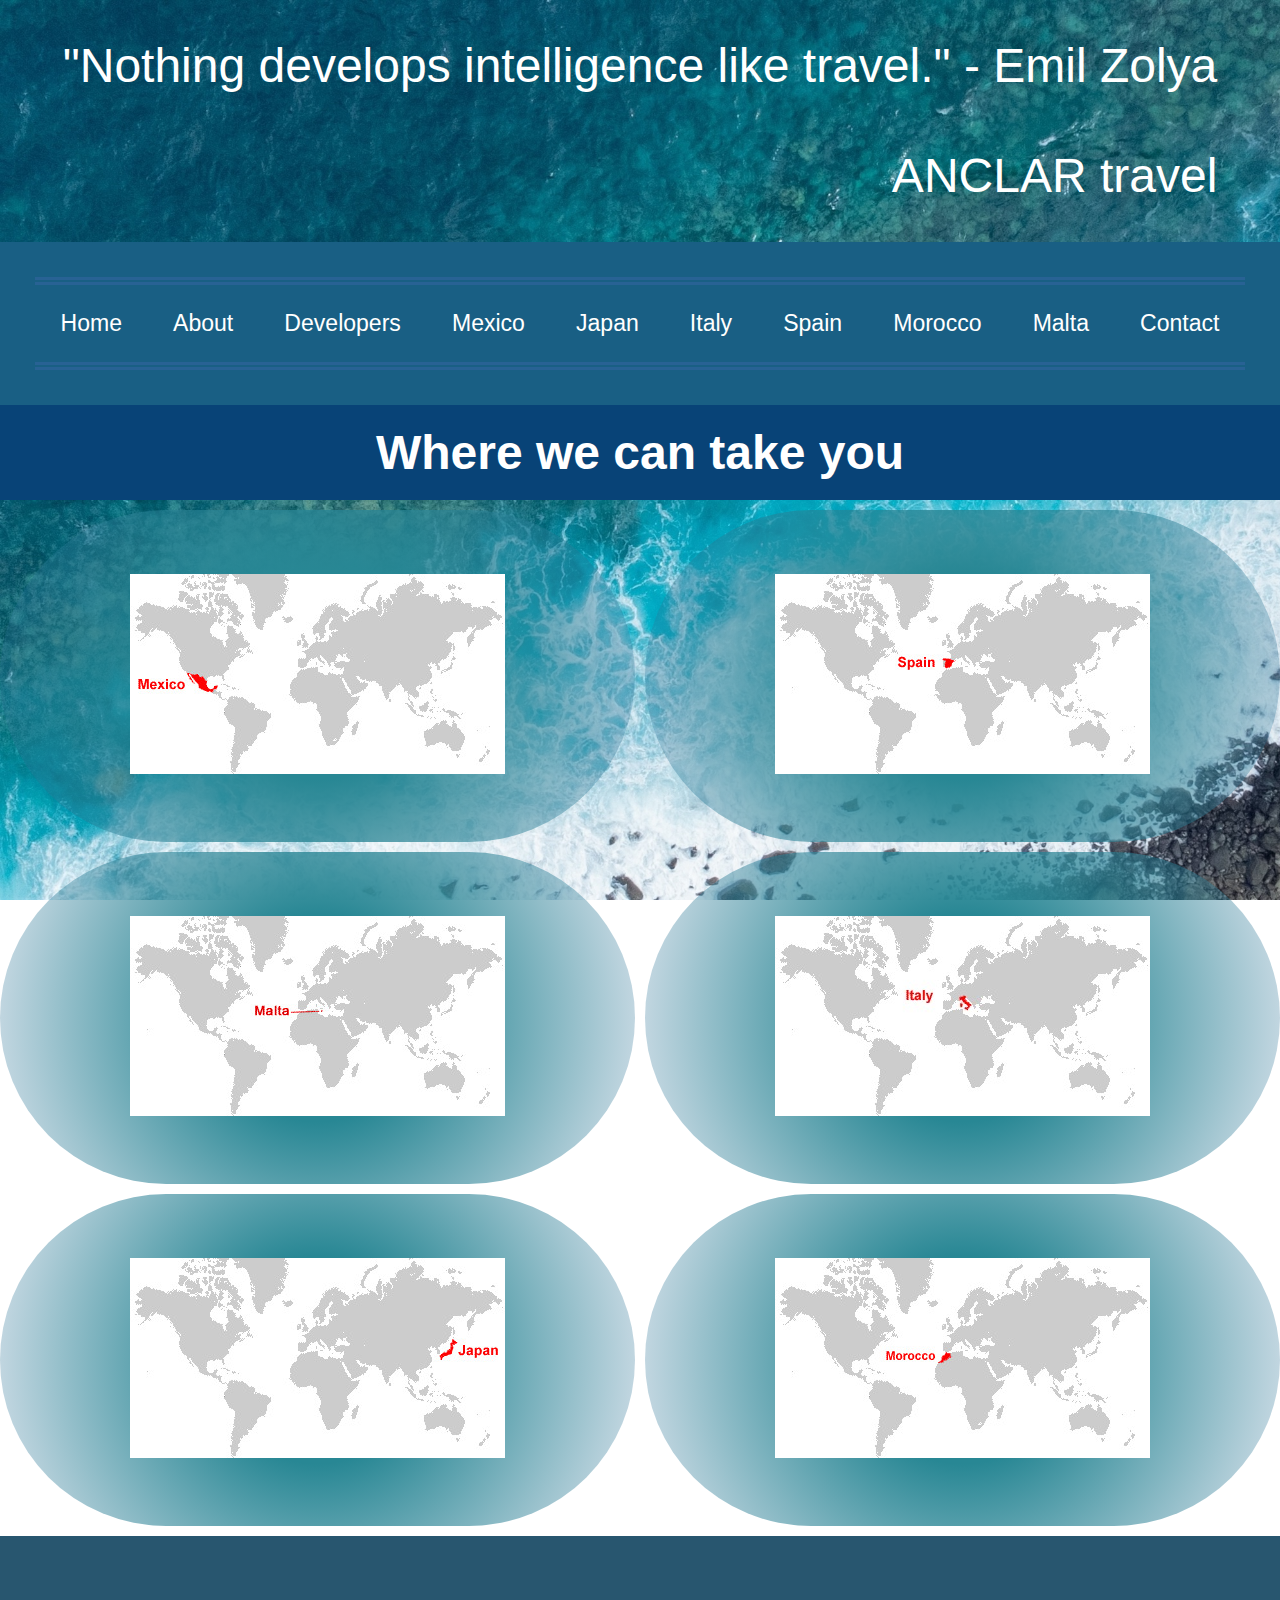
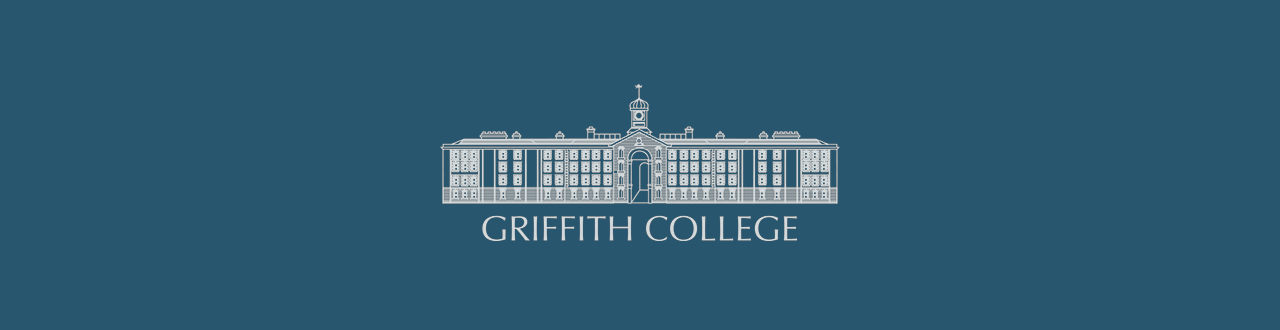
<file: index.html>
<!--the first page -->
<!DOCTYPE html>
<html>
  <head>
     
     <link rel="stylesheet" href="style.css">
        <title>ANCLAR - Travel with us</title>
    </head>
  <body>
    <div class="box_name">"Nothing develops intelligence like travel." 
      - Emil Zolya <br/> 
      <br/>ANCLAR travel</div>
    <header>
      <div class="containt">
    <div class= "button"><a href="index.html">Home</a></div>
    <div class= "button"><a href="About_us.html">About</a></div>
    
    <div class= "button"><a href="Developers.html">Developers</a></div>
    <div class= "button"><a href="mexico.html">Mexico</a></div>
    <div class= "button"><a href="japan.html">Japan</a></div>
    <div class= "button"><a href="italy.html">Italy</a></div>
    <div class= "button"><a href="spain.html">Spain</a></div>
    <div class= "button"><a href="morocco.html">Morocco</a></div>
    <div class= "button"><a href="malta.html">Malta</a></div>
    <div class= "button"><a href="contact.html">Contact</a></div>
    
    </div>
    </header>
    <div class="destinations">
    <h1 class = "where">Where we can take you</h1> 
<p class ="left_image"><a href="mexico.html"><img src = "Images/mexico.jpg" alt title ="Let's go to Mexico!"></a></p>
<p class ="right_image"><a href="spain.html"><img src = "Images/spain.jpg" alt title ="Let's go to Spain!"></a>
<p class ="left_image"><a href="malta.html"><img src = "Images/malta.jpg" alt title ="Let's go to Malta!"></a>
<p class ="right_image"><a href="italy.html"><img src = "Images/italy.jpeg" alt title ="Let's go to Portugal!"></a>
<p class ="left_image"><a href="japan.html"><img src = "Images/japan.jpg" alt title ="Let's go to Japan!"></a>
<p class ="right_image"><a href="morocco.html"><img src = "Images/morocco.jpg" alt title ="Let's go to Morocco!"></a>
    </div>
 <footer>
    <div class="footer">
<a href="https://www.griffith.ie"><img src = "Images/logo.png" alt=" " ></a>
</div>
</footer>

  </body>
</html>
</file>
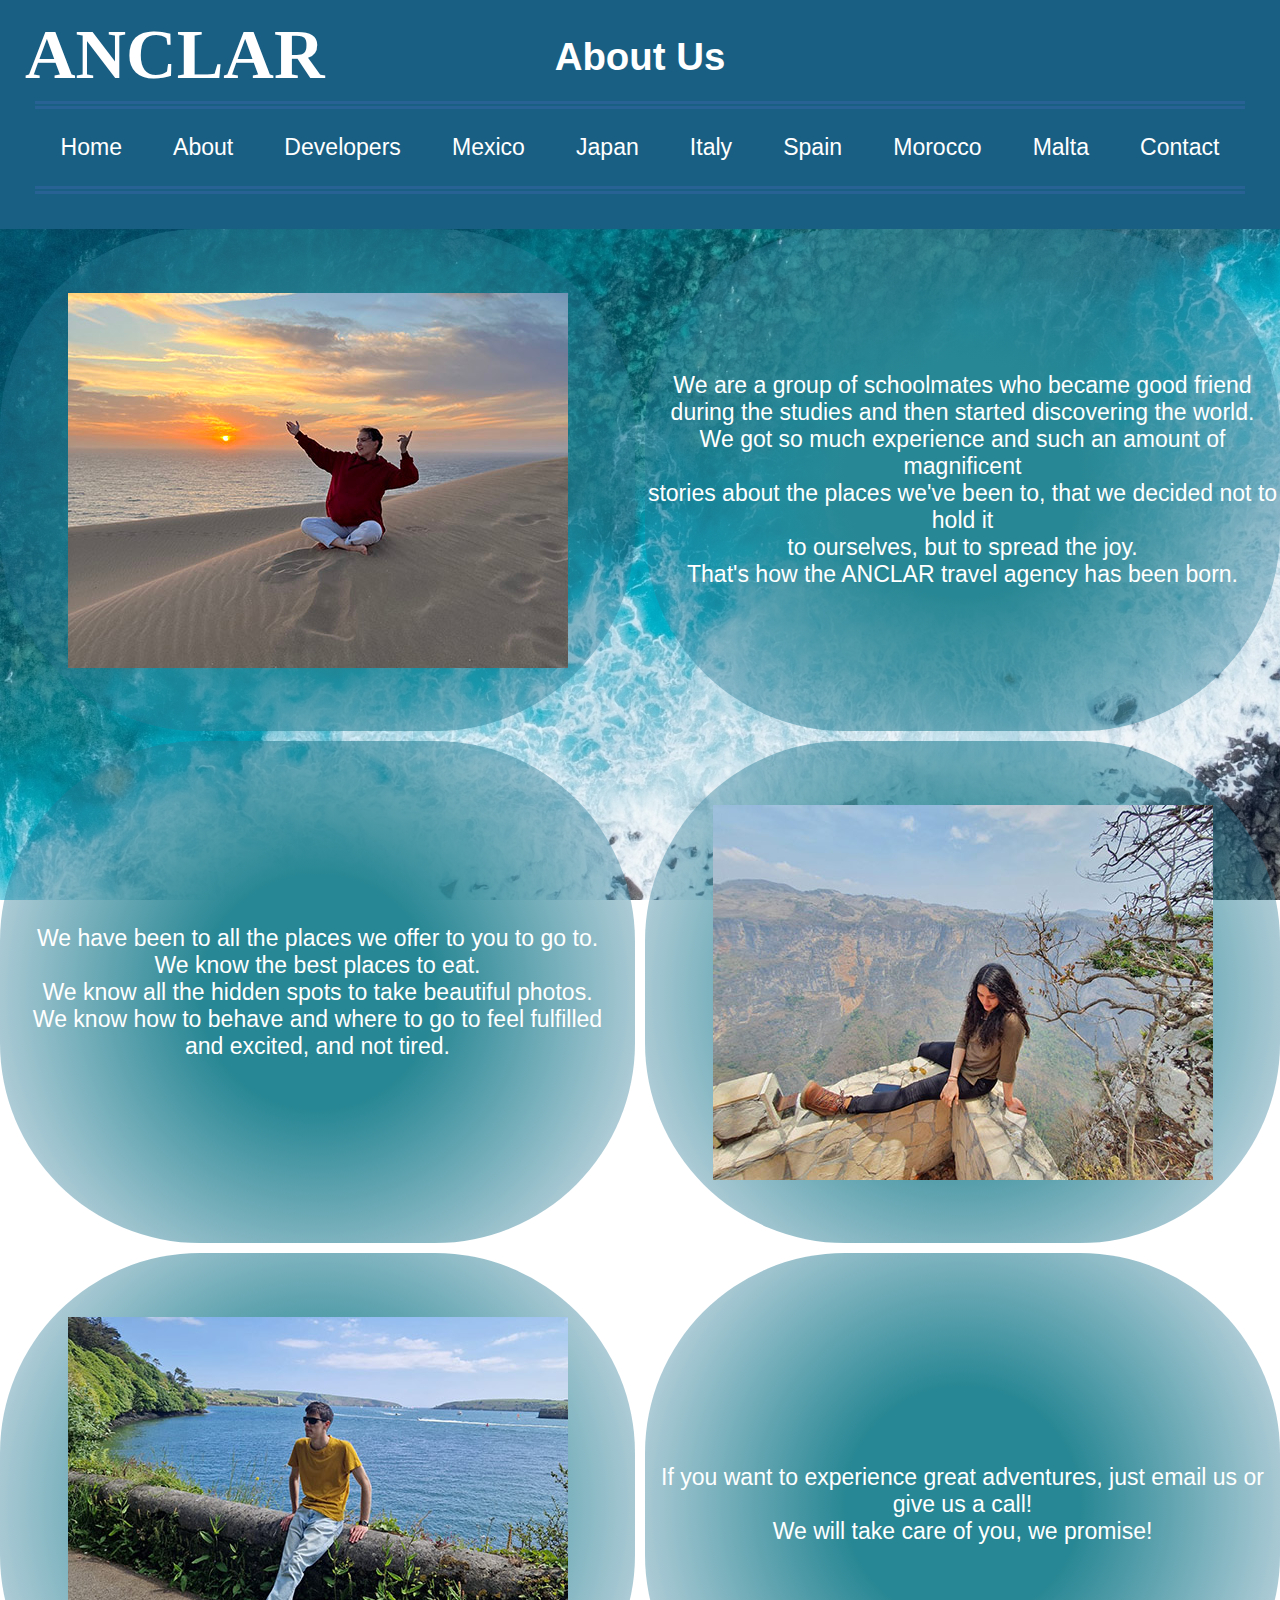
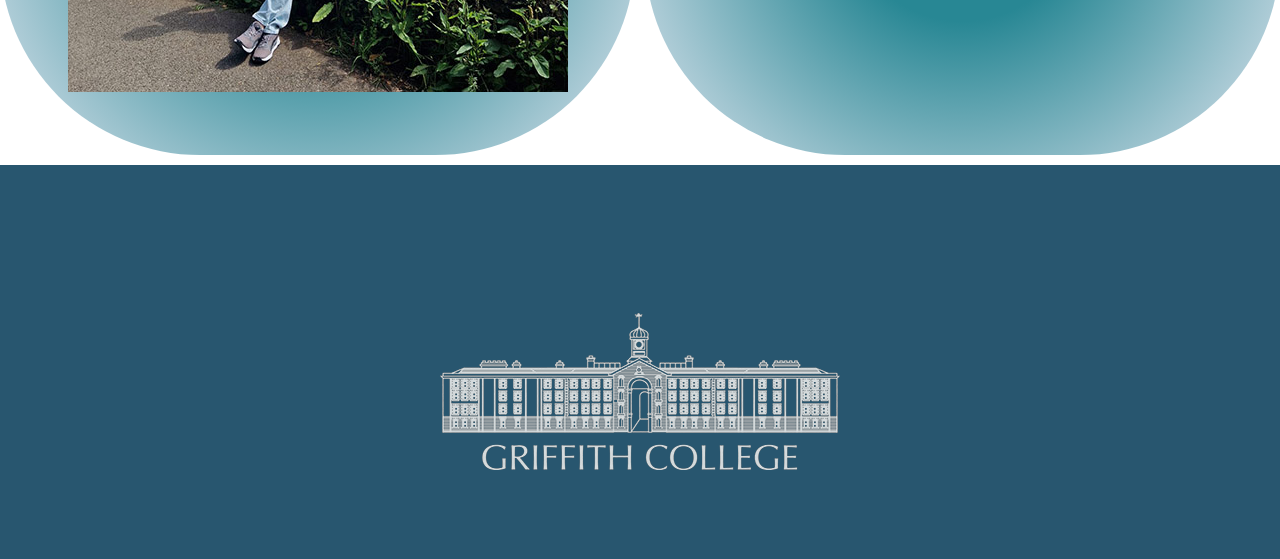
<file: About_us.html>
<!--the About Us page -->
<!DOCTYPE html>
<html>
  <head>
     
     <link rel="stylesheet" href="style.css">
     <title>ANCLAR - Travel with us</title>
    </head>
  <body>
    <header>
        <h1>About Us</h1>
        <br>
      <div class="containt">
    <div class= "button"><a href="index.html">Home</a></div>
    <div class= "button"><a href="About_us.html">About</a></div>
    
    <div class= "button"><a href="Developers.html">Developers</a></div>
    <div class= "button"><a href="mexico.html">Mexico</a></div>
    <div class= "button"><a href="japan.html">Japan</a></div>
    <div class= "button"><a href="italy.html">Italy</a></div>
    <div class= "button"><a href="spain.html">Spain</a></div>
    <div class= "button"><a href="morocco.html">Morocco</a></div>
    <div class= "button"><a href="malta.html">Malta</a></div>
    <div class= "button"><a href="contact.html">Contact</a></div>
    </div>
    
    <a href="index.html" class="logo">ANCLAR</a>
    </header>
    <div class="weare">
        <p class="left_item"><img src = "Images/anna.jpg"> </a>
        <p class="right_item">We are a group of schoolmates who became 
            good friend <br> during the studies and then started discovering 
            the world.<br>  We got so much experience and such an amount of 
            magnificent <br> stories about the places we've been to, that we 
            decided not to hold it <br> to ourselves, but to spread the joy. <br> 
            That's how the ANCLAR travel agency has been born.</p>
        <p class="left_item">We have been to all the places we offer 
            to you to go to. <br> We know the best places to eat. <br> We know all 
            the hidden spots to take beautiful photos. <br> We know how to behave
             and where to go to feel fulfilled <br> and excited, and not tired.</p>
        <p class="right_item"><img src = "Images/claudia.jpg"> </a>
        <p class="left_item"><img src = "Images/arthur.jpeg"> </a>
        <p class="right_item">If you want to experience great adventures, 
            just email us or give us a call! <br> We will take care of you, we promise!</p>
        
            </div>
     <footer>
    <div class="footer">
<a href="https://www.griffith.ie"><img src = "Images/logo.png" alt=" " ></a>
</div>
</footer>

  </body>
</html>
</file>
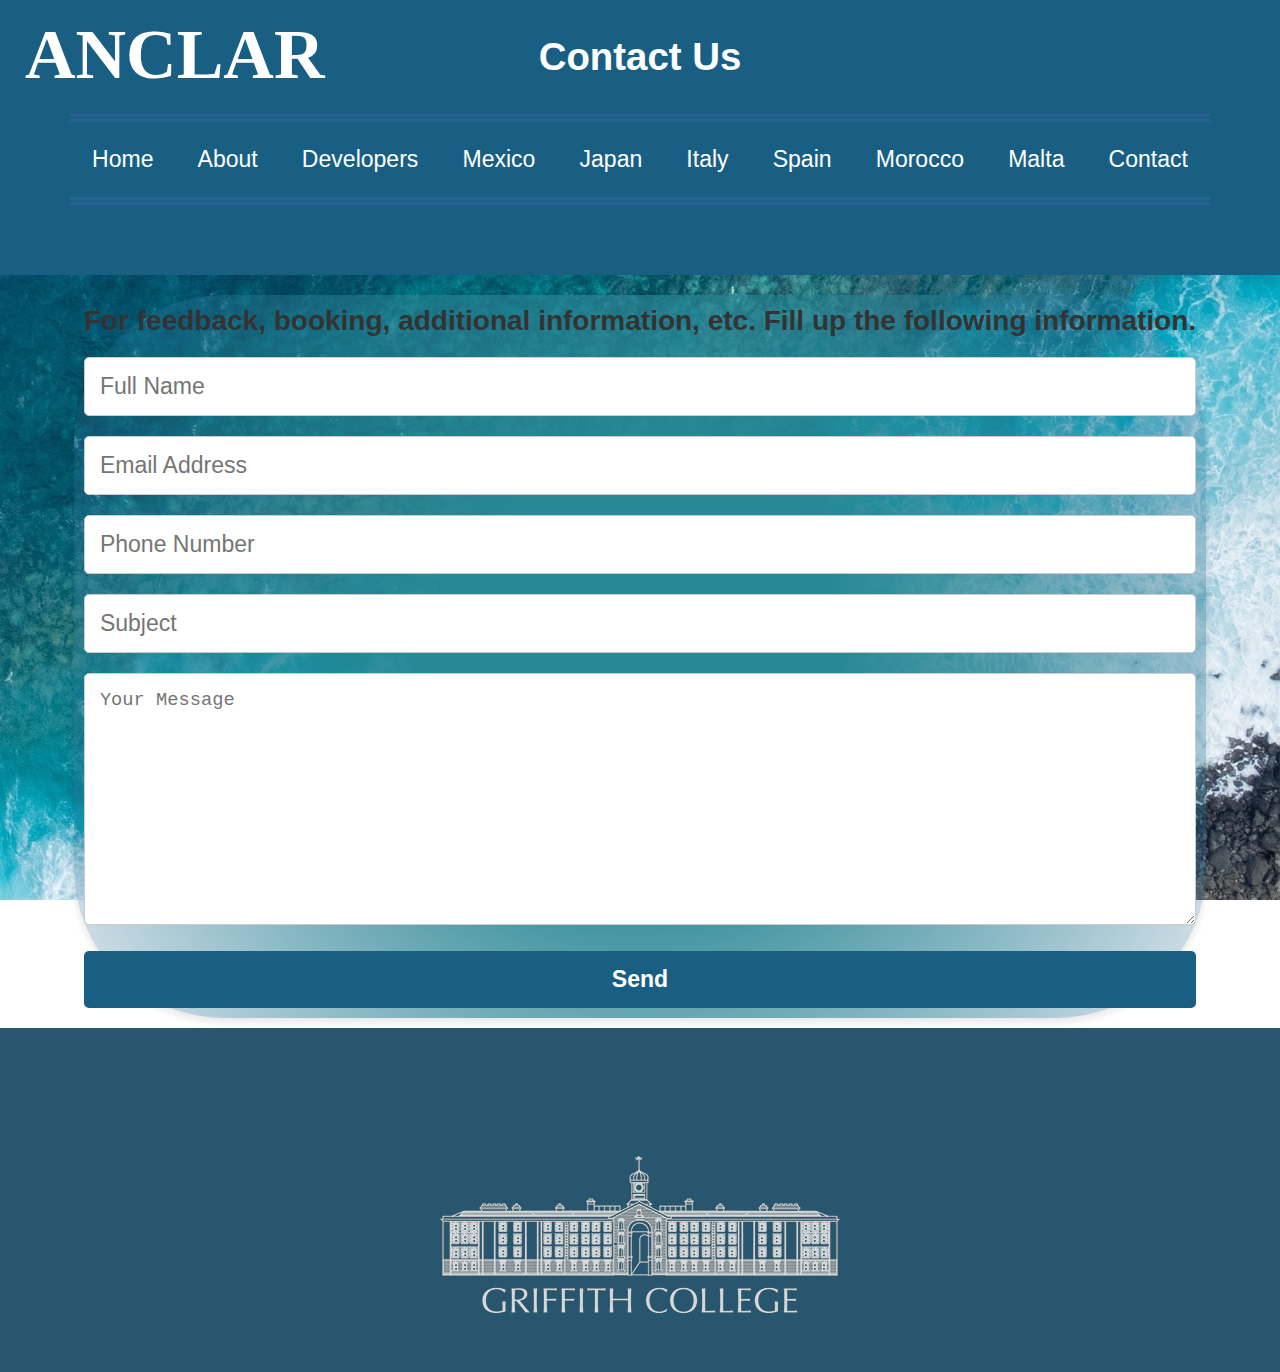
<file: contact.html>
<!DOCTYPE html>
<html lang="en">
<head>
    
    <link rel="stylesheet" href="style.css">
    <title>ANCLAR - Travel with us</title>

    <script src="https://cdn.emailjs.com/dist/email.min.js"></script>
    <script>
        (function(){
            emailjs.init("2cZOxRmffyUv3EgLL"); 
                  })();
    </script>
</head>
<body>
    <header>
        <h1>Contact Us</h1>
        <header>
            <div class="containt">
          <div class= "button"><a href="index.html">Home</a></div>
          <div class= "button"><a href="About_us.html">About</a></div>
          
          <div class= "button"><a href="Developers.html">Developers</a></div>
          <div class= "button"><a href="mexico.html">Mexico</a></div>
          <div class= "button"><a href="japan.html">Japan</a></div>
          <div class= "button"><a href="italy.html">Italy</a></div>
          <div class= "button"><a href="spain.html">Spain</a></div>
          <div class= "button"><a href="morocco.html">Morocco</a></div>
          <div class= "button"><a href="malta.html">Malta</a></div>
          <div class= "button"><a href="contact.html">Contact</a></div>
          </div>
          </div>
          </header>
        <a href="index.html" class="logo">ANCLAR</a> 
    </header>
    <section class="contact">
        <h2>For feedback, booking, additional information, etc. Fill up the following information.</h2>
        <form id="contact-form">
            <div class="input-box">
                <div class="input-field">
                    <input type="text" placeholder="Full Name" id="name" name="name" required>
                </div>
                <div class="input-field">
                    <input type="email" placeholder="Email Address" id="email" name="email" required>
                </div>
                <div class="input-field">
                    <input type="tel" placeholder="Phone Number" id="phone" name="phone" required>
                </div>
                <div class="input-field">
                  <input type="subject" placeholder="Subject" id="subject" name="subject" required>
              </div>
                <div class="input-field">
                    <textarea id="message" name="message" cols="30" rows="10" placeholder="Your Message" required></textarea>
                </div>
                <button type="submit">Send</button>
            </div>
        </form>
    </section>
    <footer class="footer">
       
            <a href="https://www.griffith.ie"><img src = "Images/logo.png" alt=" " ></a>        </div>
    </footer>
    <script src="script.js"></script>
</body>
</html>
</file>
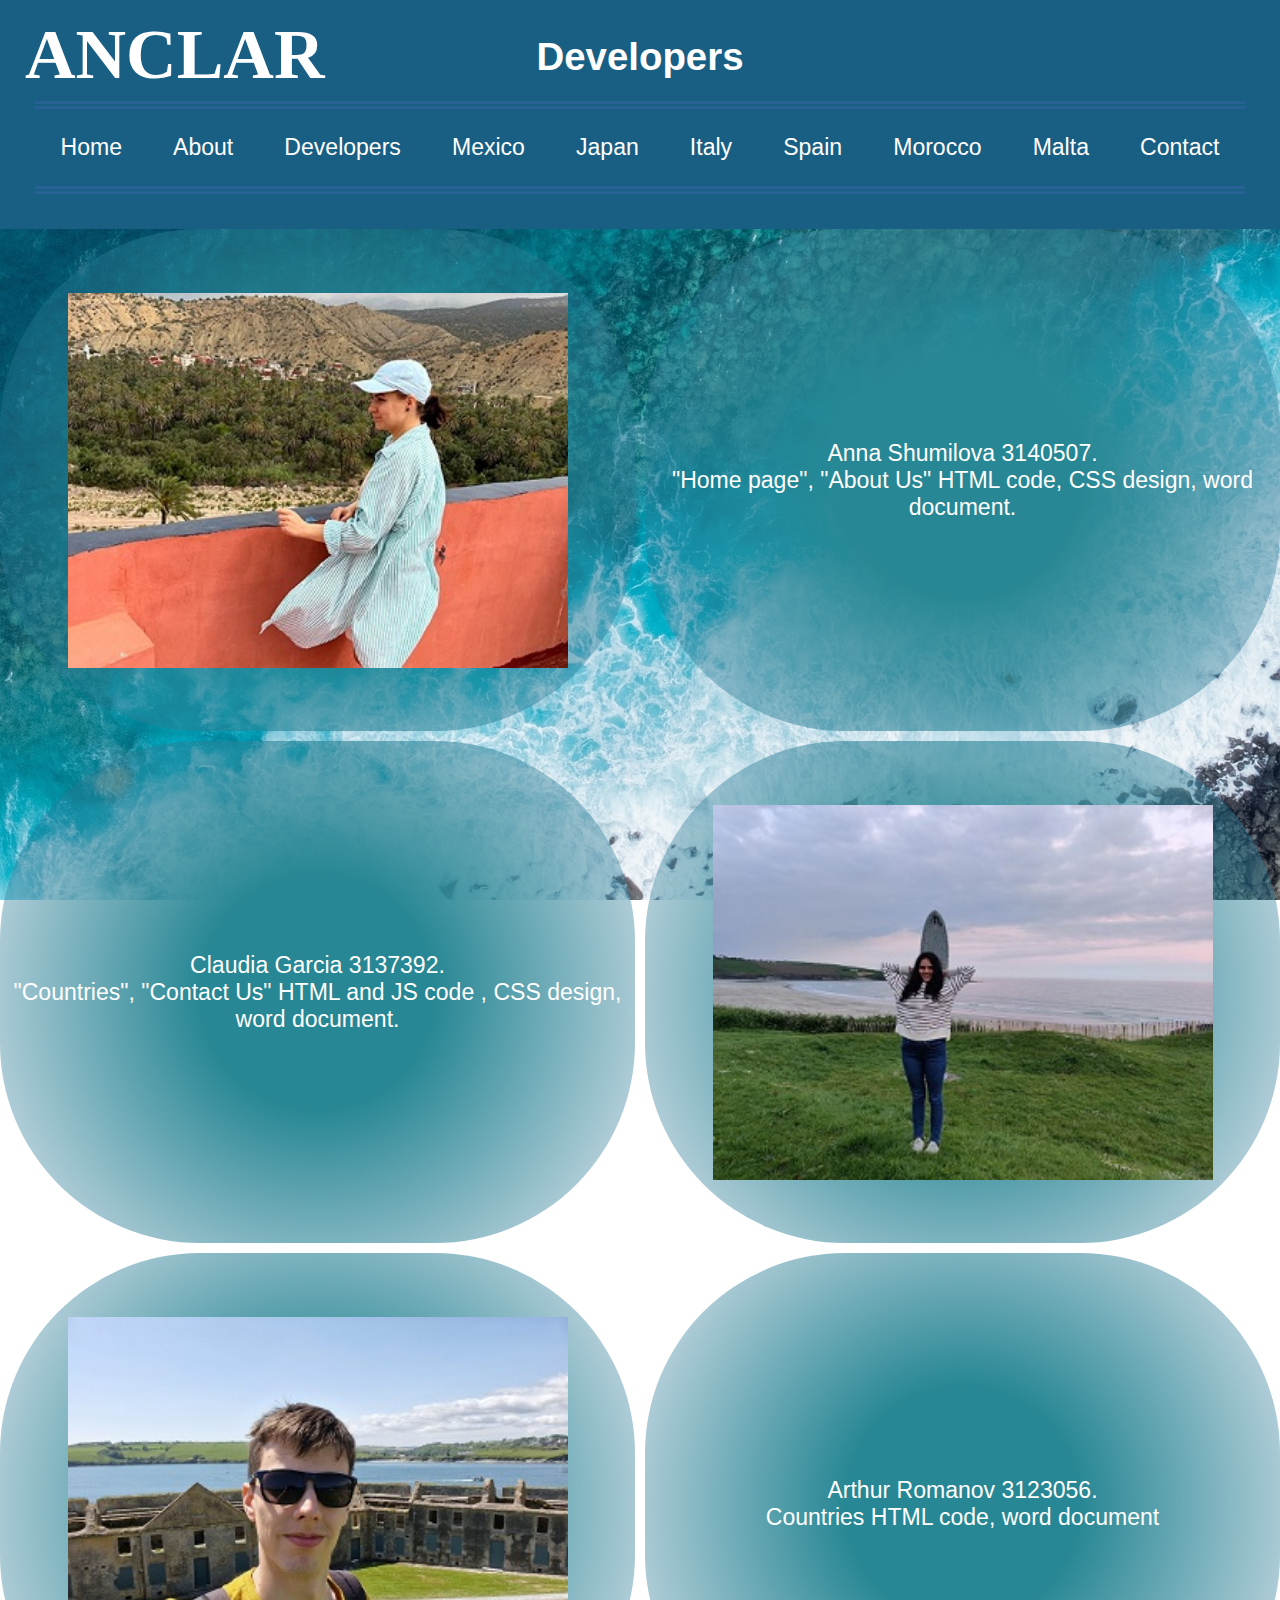
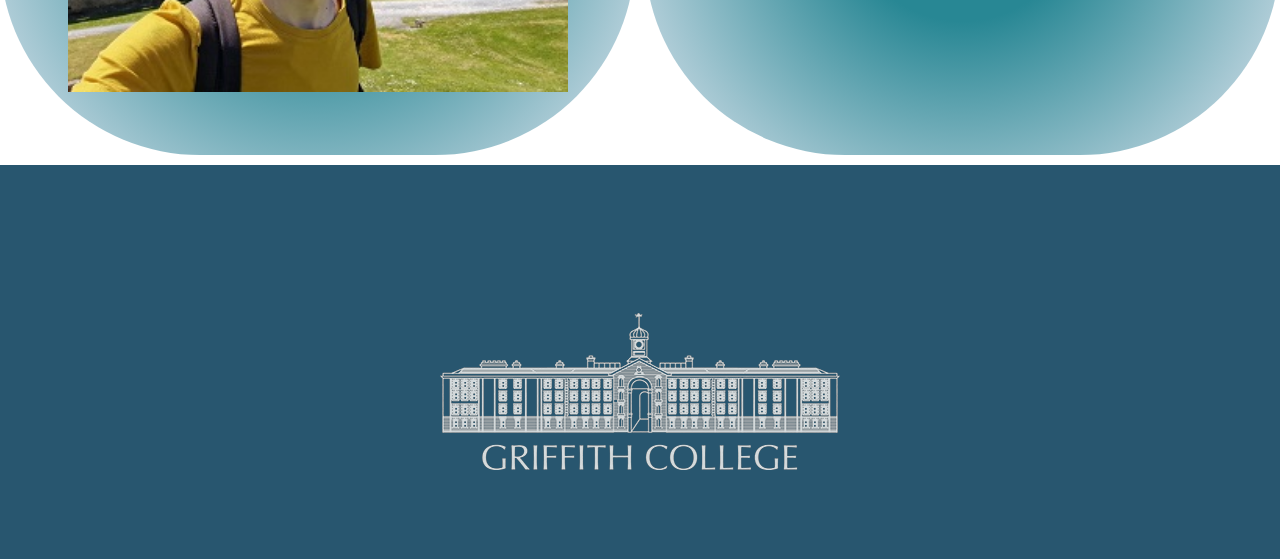
<file: Developers.html>
<!DOCTYPE html>
<html>
  <head>
     
     <link rel="stylesheet" href="style.css">
     <title>ANCLAR - Travel with us</title>
    </head>
  <body>
  
    <header>
      <h1>Developers</h1>
      <br>
    <div class="containt">
  <div class= "button"><a href="index.html">Home</a></div>
  <div class= "button"><a href="About_us.html">About</a></div>
  
  <div class= "button"><a href="Developers.html">Developers</a></div>
  <div class= "button"><a href="mexico.html">Mexico</a></div>
  <div class= "button"><a href="japan.html">Japan</a></div>
  <div class= "button"><a href="italy.html">Italy</a></div>
  <div class= "button"><a href="spain.html">Spain</a></div>
  <div class= "button"><a href="morocco.html">Morocco</a></div>
  <div class= "button"><a href="malta.html">Malta</a></div>
  <div class= "button"><a href="contact.html">Contact</a></div>
  </div>
  
  <a href="index.html" class="logo">ANCLAR</a>
  </header>
    <div class="weare">
        <p class="left_item"><img src = "Images/annashu.jpeg" height="375" width="500"> </a>
        <p class="right_item">Anna Shumilova 3140507. <br> "Home page", "About Us" HTML code, CSS design, word document. </p>
        <p class="left_item">Claudia Garcia 3137392. <br> "Countries", "Contact Us" HTML and JS code , CSS design, word document.</p>
        <p class="right_item"><img src = "Images/claudiaga.jpg" height="375" width="500"> </a>
        <p class="left_item"><img src = "Images/arthurro.jpeg" height="375" width="500"> </a>
        <p class="right_item">Arthur Romanov 3123056. <br> Countries HTML code, word document<br> </p>
        
            </div>
     <footer>
    <div class="footer">
<a href="https://www.griffith.ie"><img src = "Images/logo.png" alt=" " ></a>
</div>
</footer>

  </body>
</html>
</file>
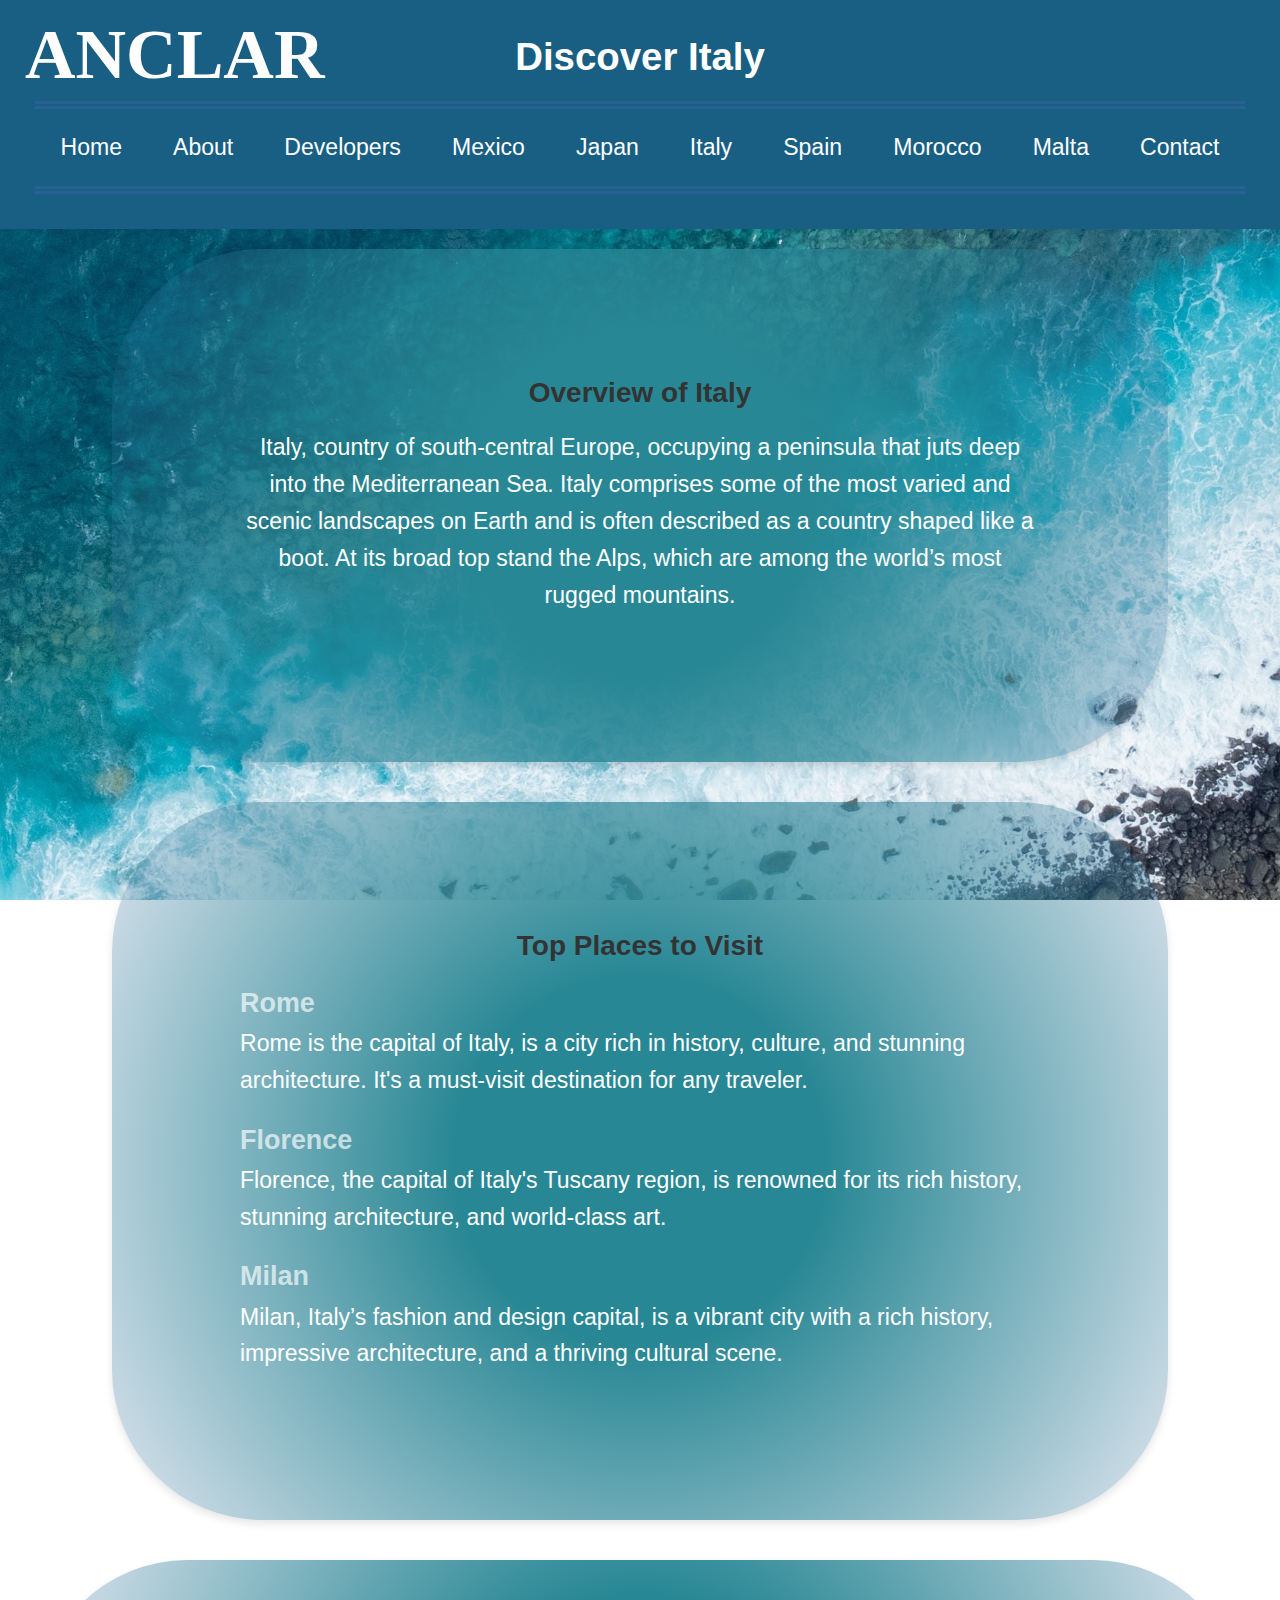
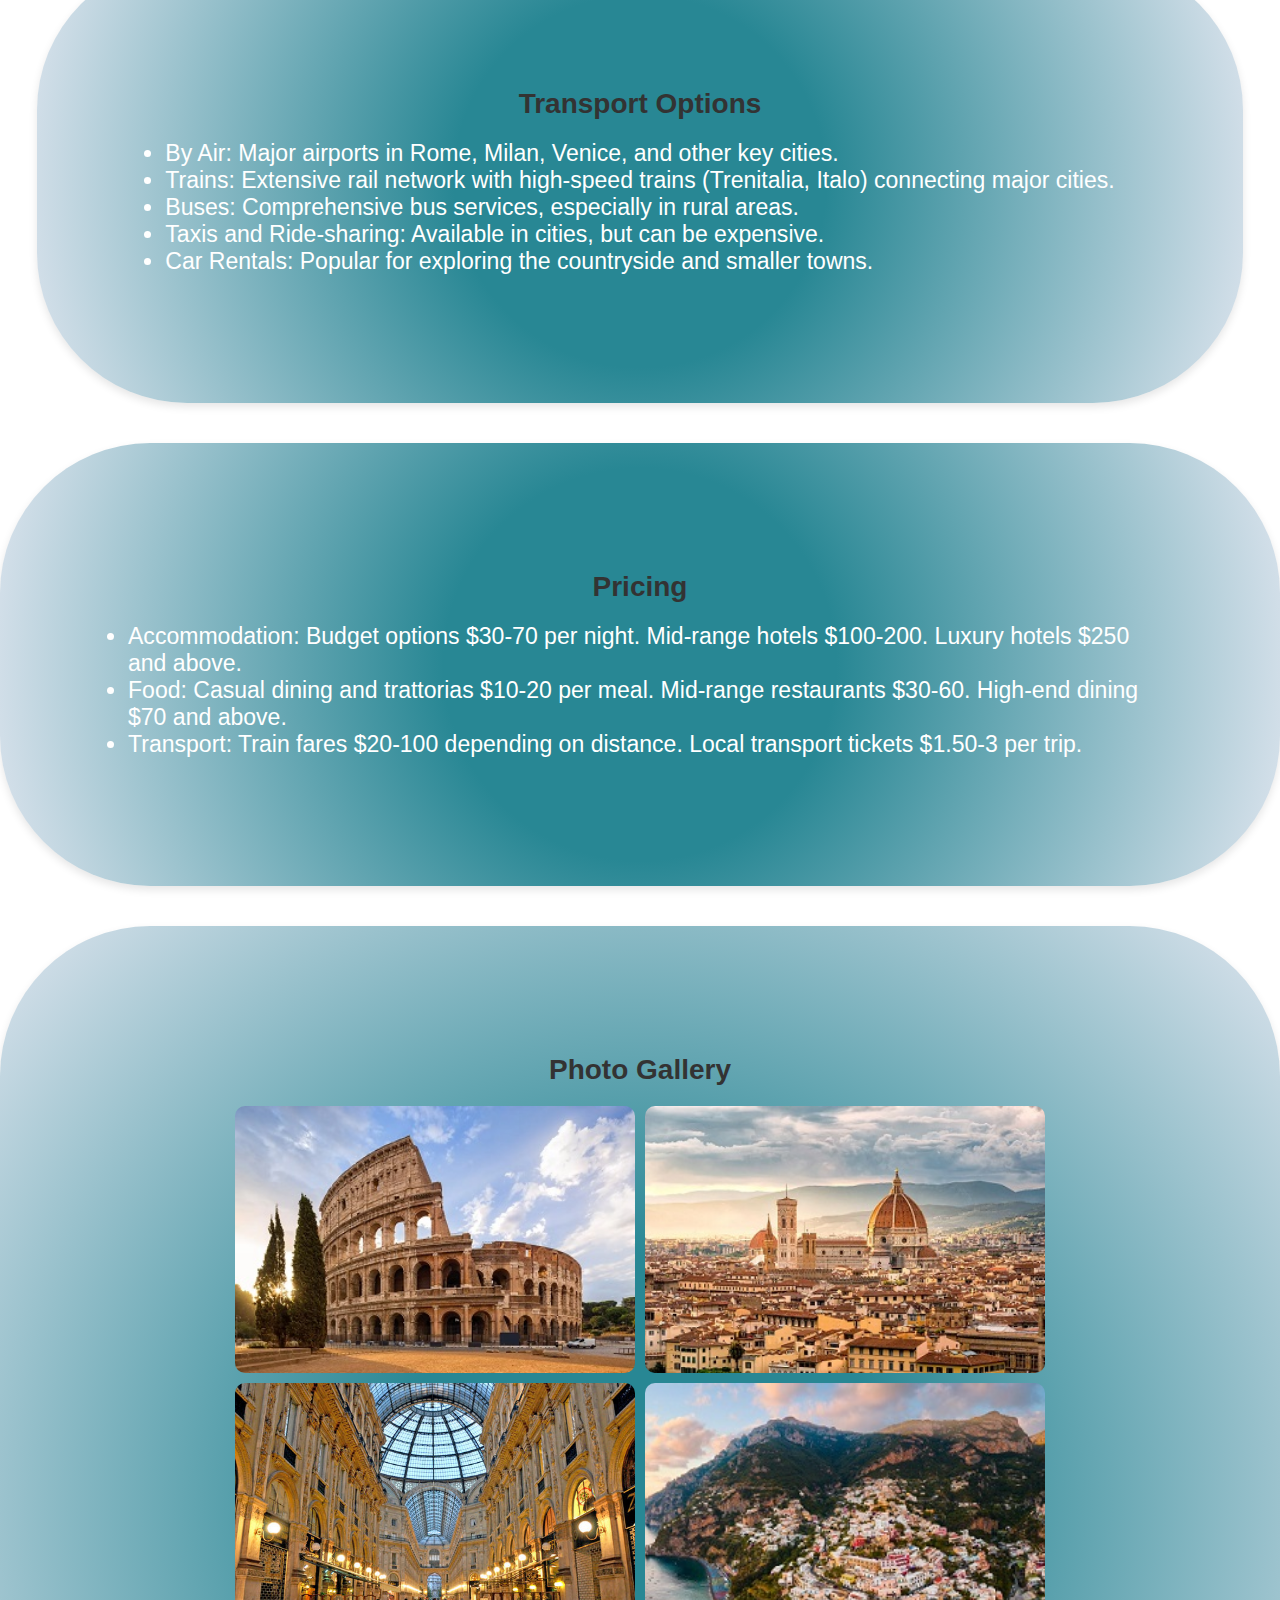
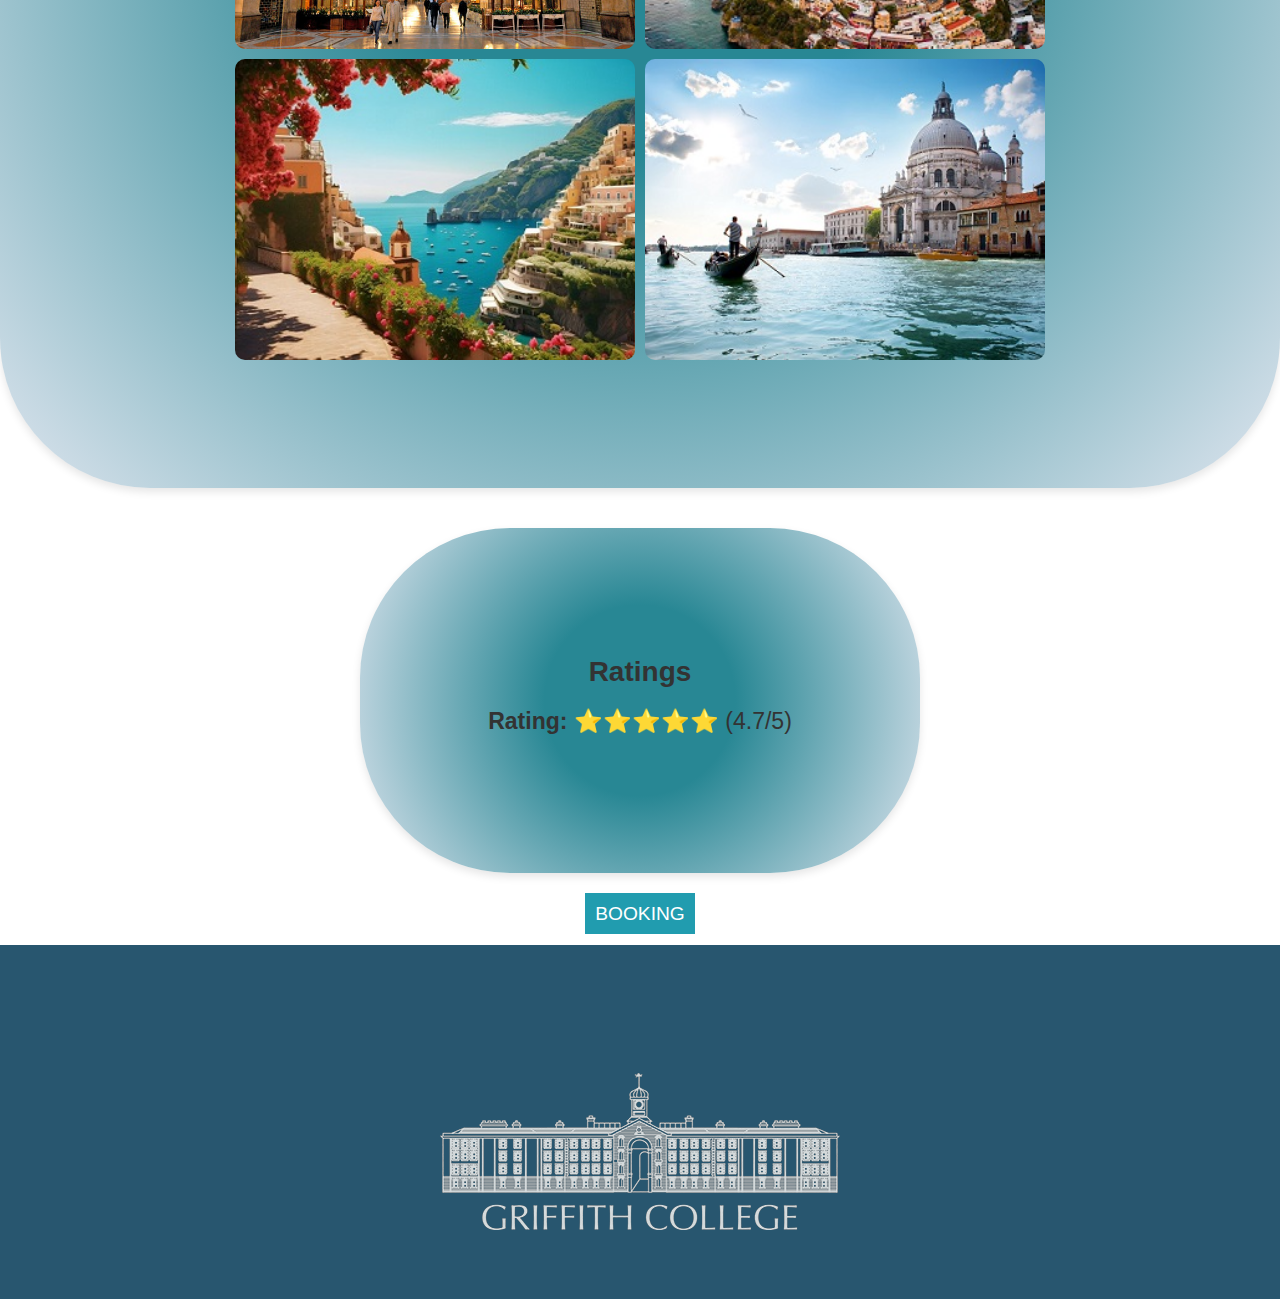
<file: italy.html>
<!DOCTYPE html>
<html lang="en">
<head>
    <link rel="stylesheet" href="style.css">
    <title>ANCLAR - Travel with us</title>
    
</head>
<body>
    <header>
        <h1>Discover Italy</h1>
        <br>
        <div class="containt">
            <div class= "button"><a href="index.html">Home</a></div>
            <div class= "button"><a href="About_us.html">About</a></div>
           
            <div class= "button"><a href="Developers.html">Developers</a></div>
            <div class= "button"><a href="mexico.html">Mexico</a></div>
            <div class= "button"><a href="japan.html">Japan</a></div>
            <div class= "button"><a href="italy.html">Italy</a></div>
            <div class= "button"><a href="spain.html">Spain</a></div>
            <div class= "button"><a href="morocco.html">Morocco</a></div>
            <div class= "button"><a href="malta.html">Malta</a></div>
            <div class= "button"><a href="contact.html">Contact</a></div>
            </div>
           
            </header>
      <a href="index.html" class="logo">ANCLAR</a>

    <section id="overview" class="overview">
        <h2>Overview of Italy</h2>
        <p>Italy, country of south-central Europe, occupying a peninsula that juts deep into the Mediterranean Sea. Italy comprises some of the most varied and scenic landscapes on Earth and is often described as a country shaped like a boot. At its broad top stand the Alps, which are among the world’s most rugged mountains.</p>    </section>

    <section id="places" class="places">
        <h2>Top Places to Visit</h2>
        <div class="place">
            <h3>Rome</h3>
        <p>Rome is the capital of Italy, is a city rich in history, culture, and stunning architecture. It's a must-visit destination for any traveler.</p>
        </div>
        <div class="place">
            <h3>Florence</h3>
            <p>Florence, the capital of Italy's Tuscany region, is renowned for its rich history, stunning architecture, and world-class art.</p>
        </div>
        <div class="place">
            <h3>Milan</h3>
            <p>Milan, Italy’s fashion and design capital, is a vibrant city with a rich history, impressive architecture, and a thriving cultural scene.</p>
            </div>
        
    </section>

    <section id="transport" class="transport">
        <h2>Transport Options</h2>
        <ul>
            <li>By Air: Major airports in Rome, Milan, Venice, and other key cities.
            </li>
            <li>Trains: Extensive rail network with high-speed trains (Trenitalia, Italo) connecting major cities.
            </li>
            <li>Buses: Comprehensive bus services, especially in rural areas.
            </li>
            <li>Taxis and Ride-sharing: Available in cities, but can be expensive.
            </li>
            <li>Car Rentals: Popular for exploring the countryside and smaller towns.
            </li>
        </ul>
    </section>

    <section id="pricing" class="pricing">
        <h2>Pricing</h2>
        <ul>
            <li>Accommodation: Budget options $30-70 per night. Mid-range hotels $100-200. Luxury hotels $250 and above.</li>
            <li>Food: Casual dining and trattorias $10-20 per meal. Mid-range restaurants $30-60. High-end dining $70 and above.</li>
            <li>Transport: Train fares $20-100 depending on distance. Local transport tickets $1.50-3 per trip.
            </li>
            
        </ul>
    </section>

    <section id="gallery" class="gallery">
        <h2>Photo Gallery</h2>
        <div class="gallery-container">
            <img src="Images/rome.jpg" alt="Rome">
            <img src="Images/florence.jpg" alt="Florence">
            <img src="Images/milan.jpg" alt="Milan">
            <img src="Images/italyOne.jpg" alt="ItalyOne">
            <img src="Images/italyTwo.jpg" alt="ItalyTwo">
            <img src="Images/italyThree.jpg" alt="ItalyThree">
            
        </div>
    </section>

    <section id="ratings" class="ratings">
        <h2>Ratings</h2>
        <div class="rating">
            <strong>Rating:</strong>
            <span>⭐⭐⭐⭐⭐ (4.7/5)</span>
        </div>
    </section>

   
    <div class="contact">
        <a href="contact.html">BOOKING</a>
    </div>

    <footer class="footer">
        <a href="https://www.griffith.ie"><img src = "Images/logo.png" alt=" " ></a>   
    </footer>
    <script src="script.js"></script>
</body>
</html>
</file>
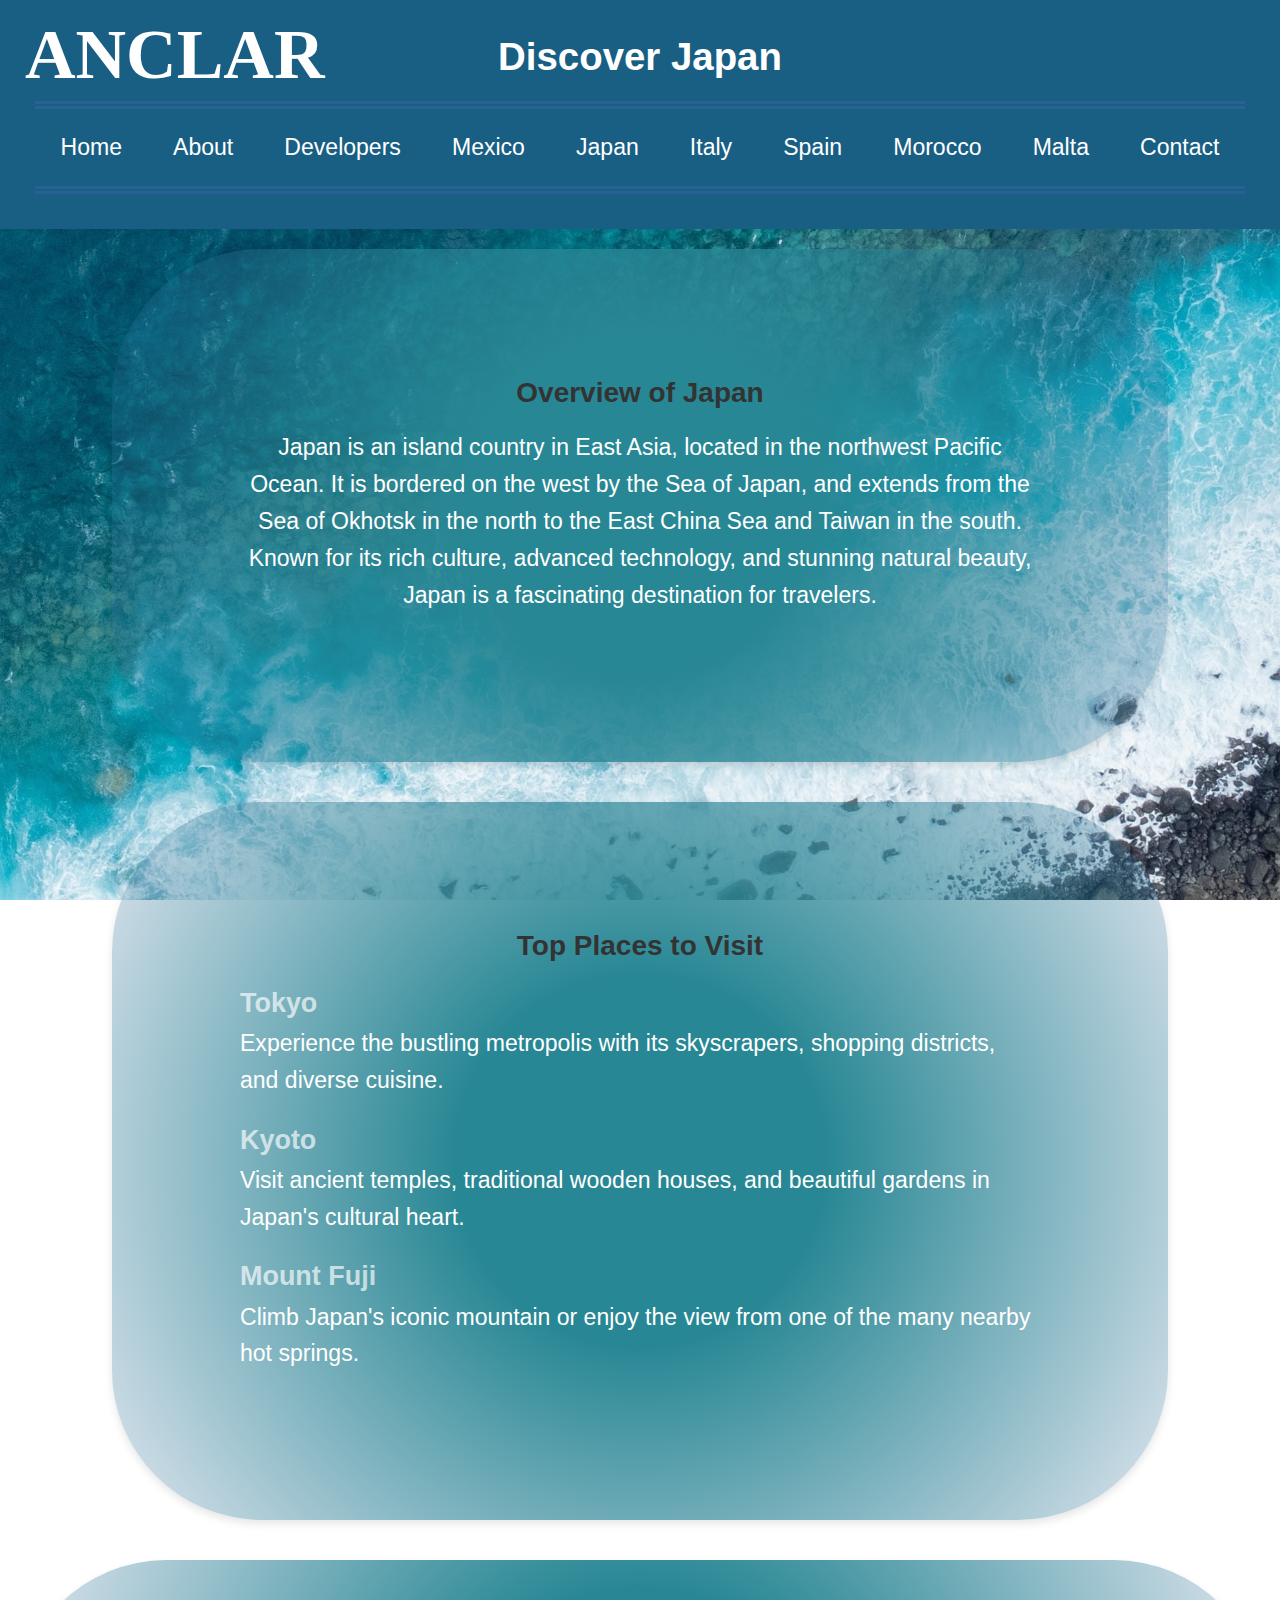
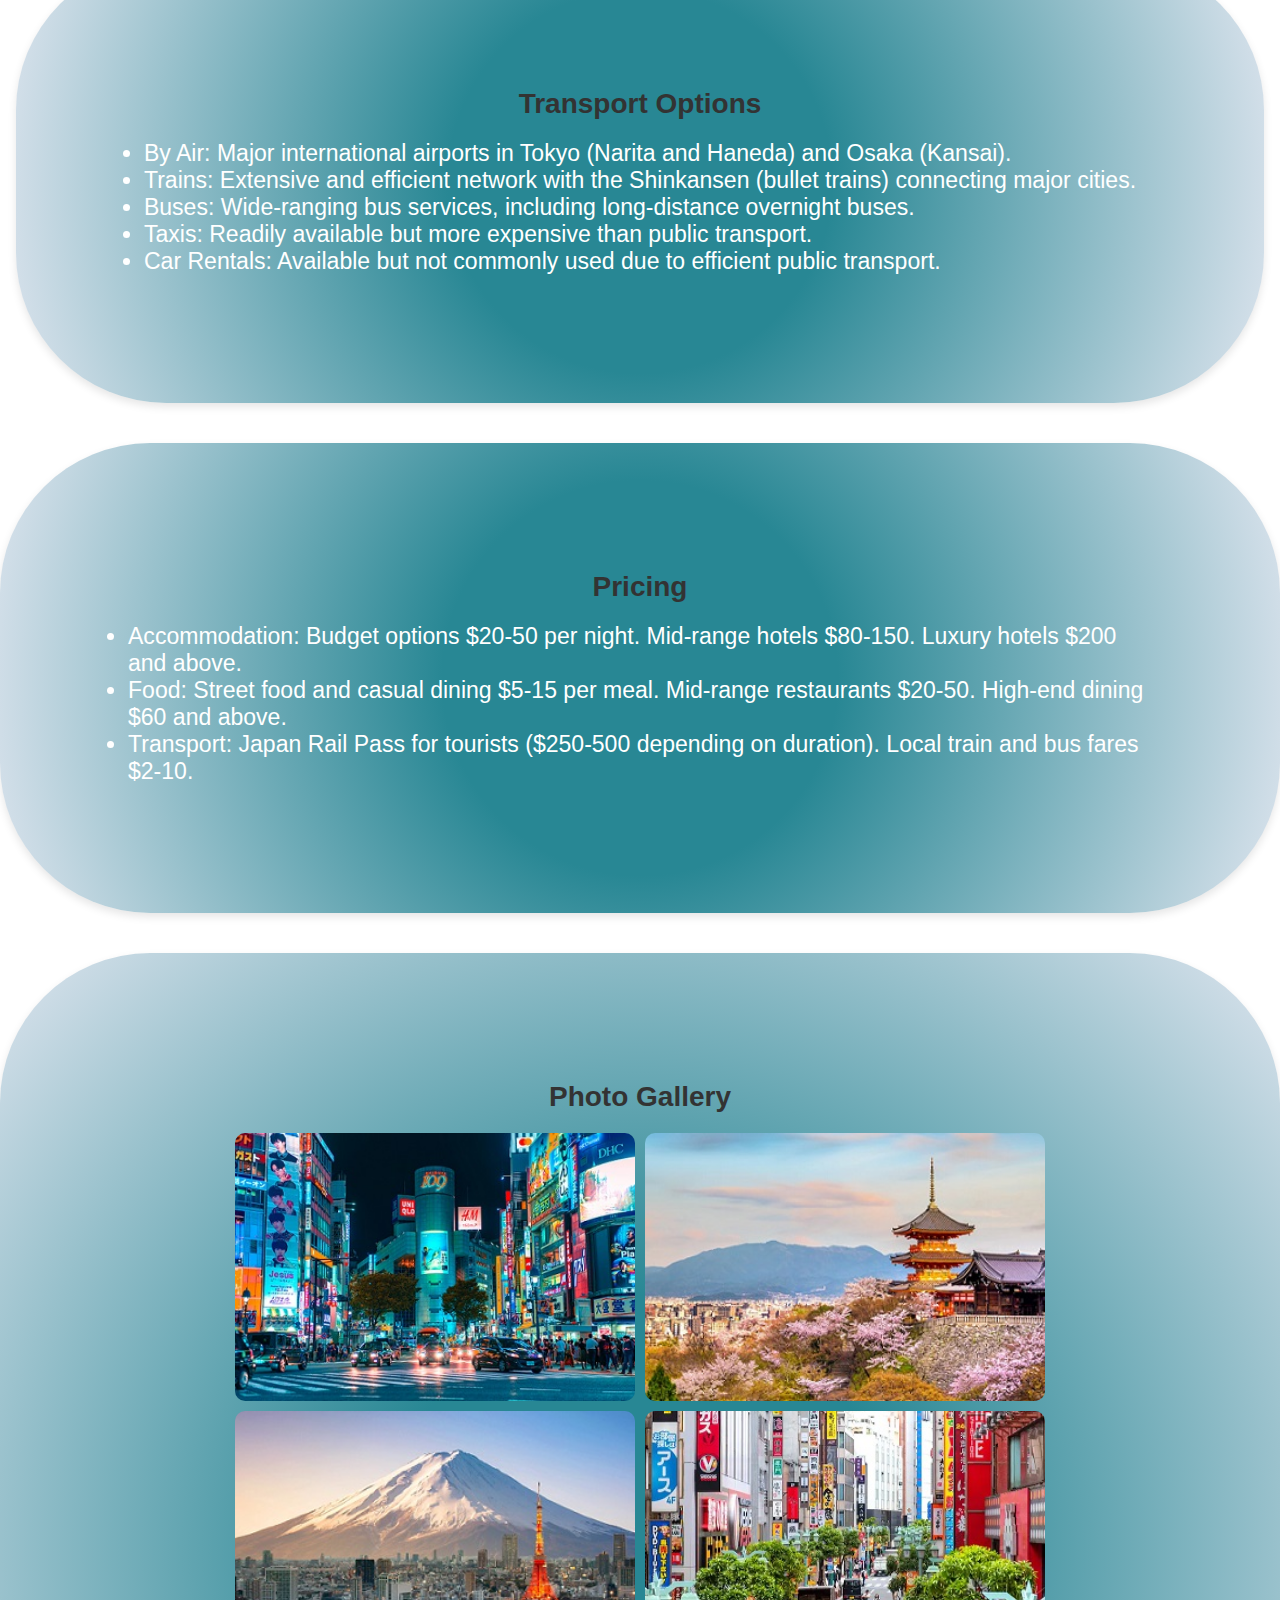
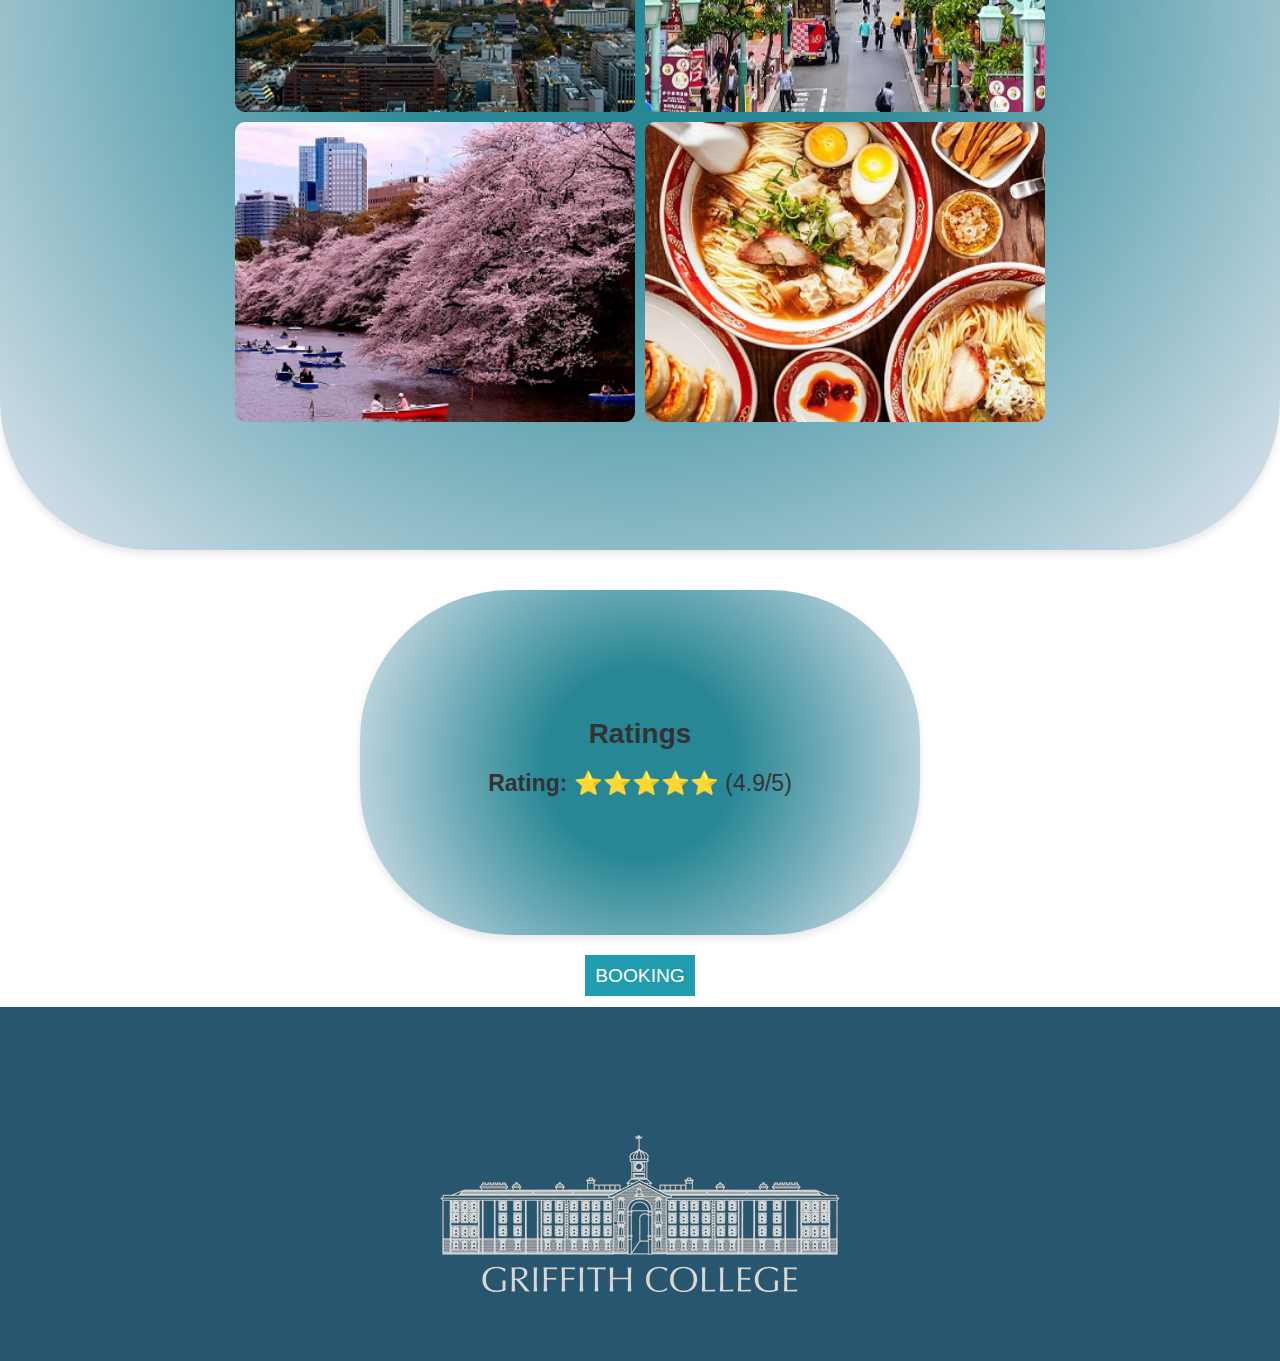
<file: japan.html>
<!DOCTYPE html>
<html lang="en">
<head>

    <link rel="stylesheet" href="style.css">
    <title>ANCLAR - Travel with us</title>

    
</head>
<body>
    <header>
        <h1>Discover Japan</h1>
        <br>
        <div class="containt">
            <div class= "button"><a href="index.html">Home</a></div>
            <div class= "button"><a href="About_us.html">About</a></div>
           
            <div class= "button"><a href="Developers.html">Developers</a></div>
            <div class= "button"><a href="mexico.html">Mexico</a></div>
            <div class= "button"><a href="japan.html">Japan</a></div>
            <div class= "button"><a href="italy.html">Italy</a></div>
            <div class= "button"><a href="spain.html">Spain</a></div>
            <div class= "button"><a href="morocco.html">Morocco</a></div>
            <div class= "button"><a href="malta.html">Malta</a></div>
            <div class= "button"><a href="contact.html">Contact</a></div>
            </div>
            
            </header>
      <a href="index.html" class="logo">ANCLAR</a>

    <section id="overview" class="overview">
        <h2>Overview of Japan</h2>
        <p>Japan is an island country in East Asia, located in the northwest Pacific Ocean. It is bordered on the west by the Sea of Japan, and extends from the Sea of Okhotsk in the north to the East China Sea and Taiwan in the south. Known for its rich culture, advanced technology, and stunning natural beauty, Japan is a fascinating destination for travelers.</p>
    </section>

    <section id="places" class="places">
        <h2>Top Places to Visit</h2>
        <div class="place">
            <h3>Tokyo</h3>
            <p>Experience the bustling metropolis with its skyscrapers, shopping districts, and diverse cuisine.</p>
        </div>
        <div class="place">
            <h3>Kyoto</h3>
            <p>Visit ancient temples, traditional wooden houses, and beautiful gardens in Japan's cultural heart.</p>
        </div>
        <div class="place">
            <h3>Mount Fuji</h3>
            <p>Climb Japan's iconic mountain or enjoy the view from one of the many nearby hot springs.</p>
        </div>
        
    </section>

    <section id="transport" class="transport">
        <h2>Transport Options</h2>
        <ul>
            <li>By Air: Major international airports in Tokyo (Narita and Haneda) and Osaka (Kansai).
            </li>
            <li>Trains: Extensive and efficient network with the Shinkansen (bullet trains) connecting major cities.
            </li>
            <li>Buses: Wide-ranging bus services, including long-distance overnight buses.
            </li>
            <li>Taxis: Readily available but more expensive than public transport.
            </li>
            <li>Car Rentals: Available but not commonly used due to efficient public transport.
            </li>
        </ul>
    </section>

    <section id="pricing" class="pricing">
        <h2>Pricing</h2>
        <ul>
            <li>Accommodation: Budget options $20-50 per night. Mid-range hotels $80-150. Luxury hotels $200 and above.
            </li>
            <li>Food: Street food and casual dining $5-15 per meal. Mid-range restaurants $20-50. High-end dining $60 and above.
            </li>
            <li>Transport: Japan Rail Pass for tourists ($250-500 depending on duration). Local train and bus fares $2-10.
            </li>
        </ul>
    </section>

    <section id="gallery" class="gallery">
        <h2>Photo Gallery</h2>
        <div class="gallery-container">
            <img src="Images/tokyo.jpg" alt="Tokyo">
            <img src="Images/kyoto.jpg" alt="Kyoto">
            <img src="Images/mount_fuji.jpg" alt="Mount Fuji">
            <img src="Images/japan_one.jpg" alt="Tokyo">
            <img src="Images/japan_two.jpg" alt="Kyoto">
            <img src="Images/japan_three.jpg" alt="Mount Fuji">
            
        </div>
    </section>

    <section id="ratings" class="ratings">
        <h2>Ratings</h2>
        <div class="rating">
            <strong>Rating:</strong>
            <span>⭐⭐⭐⭐⭐ (4.9/5)</span>
        </div>
    </section>

   
    <div id="contact" class="contact">
        <a href="contact.html">BOOKING</a>
    </div>

    <footer class="footer">
    
        <a href="https://www.griffith.ie"><img src = "Images/logo.png" alt=" " ></a>
    </footer>
    <script src="script.js"></script>
</body>
</html>
</file>
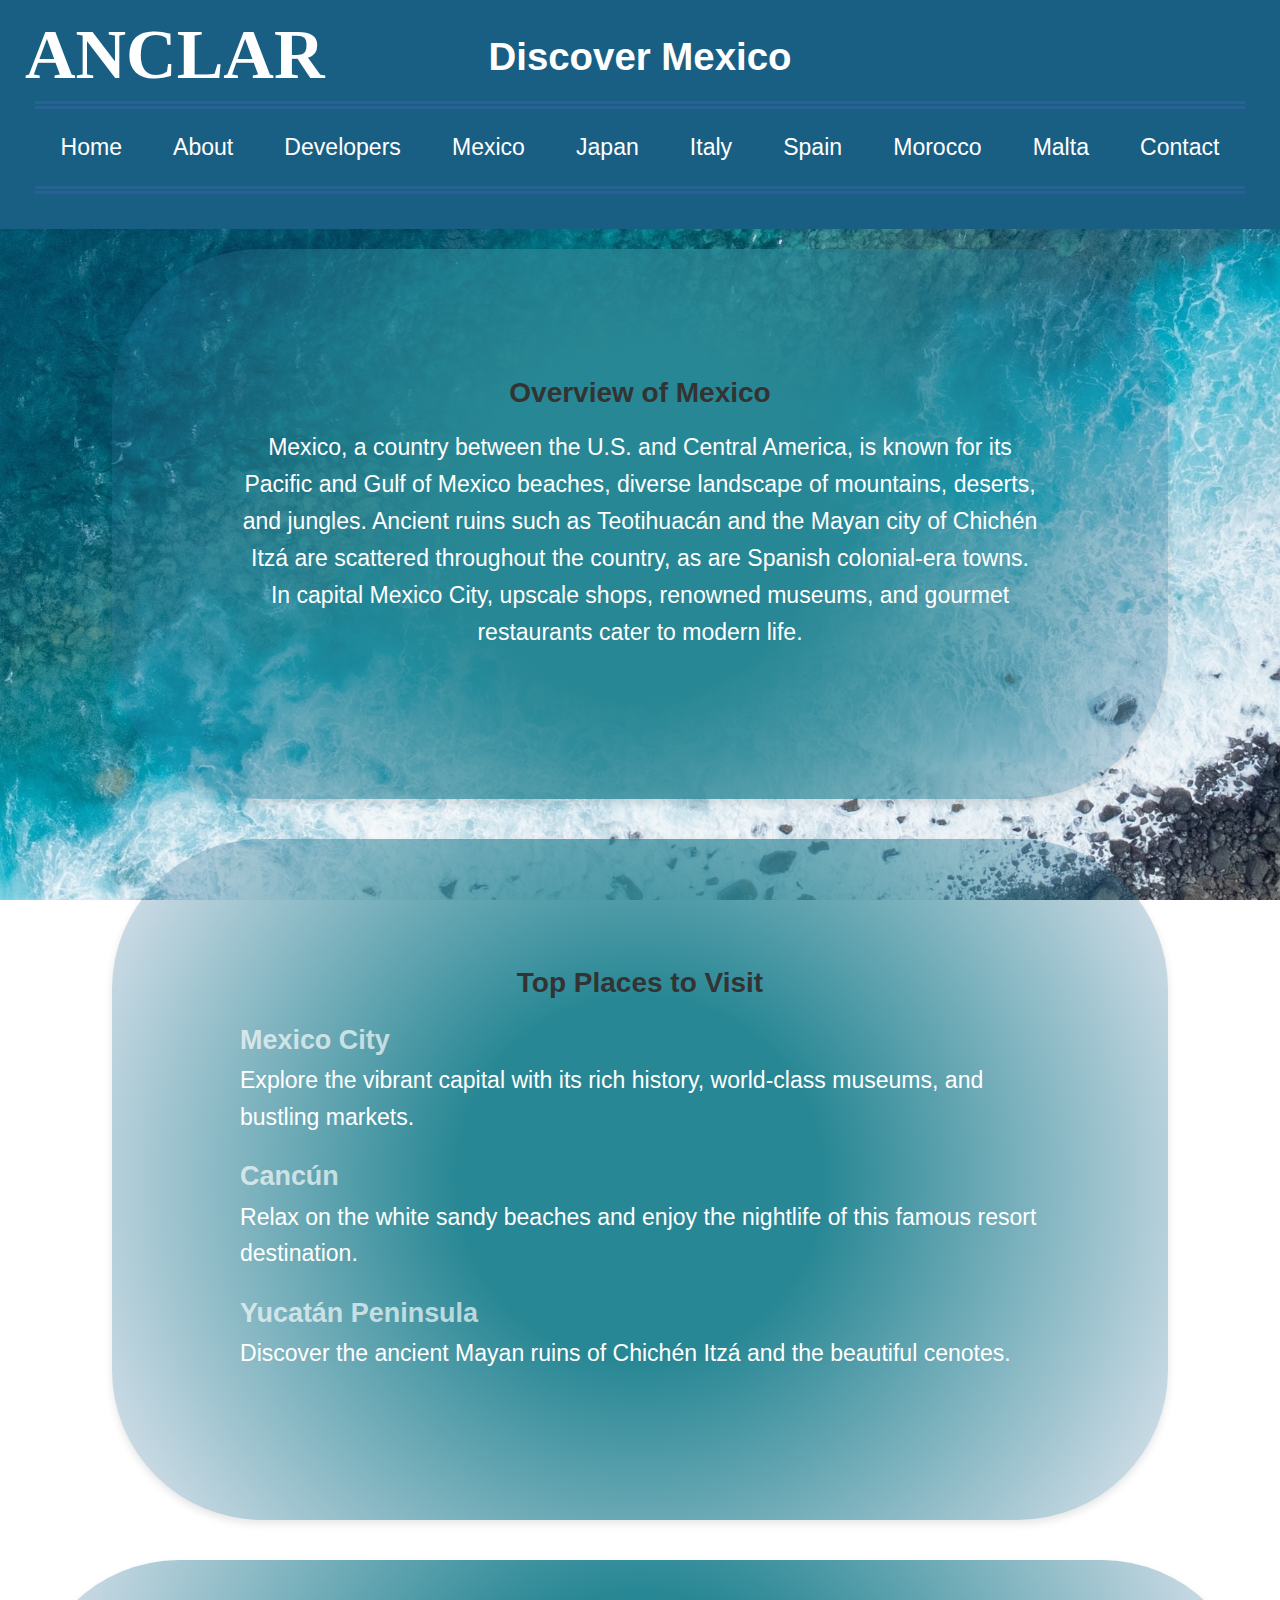
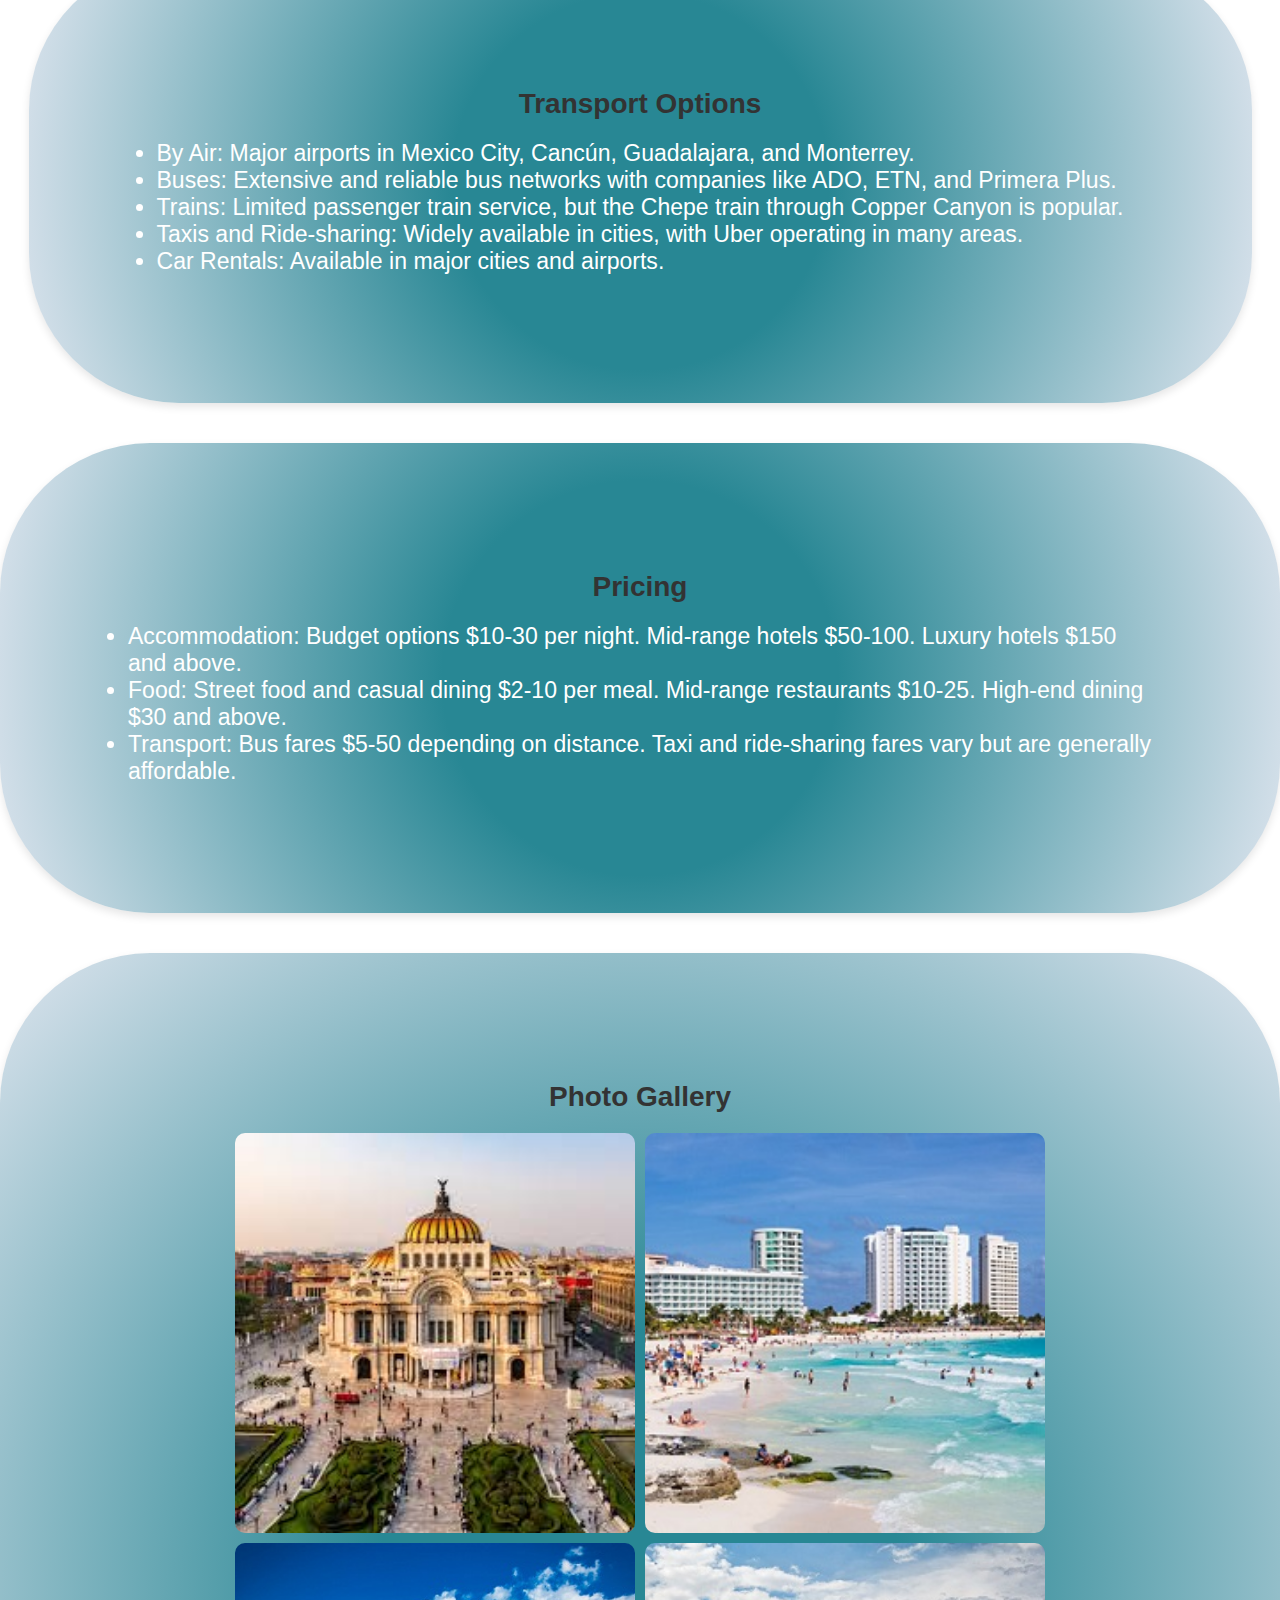
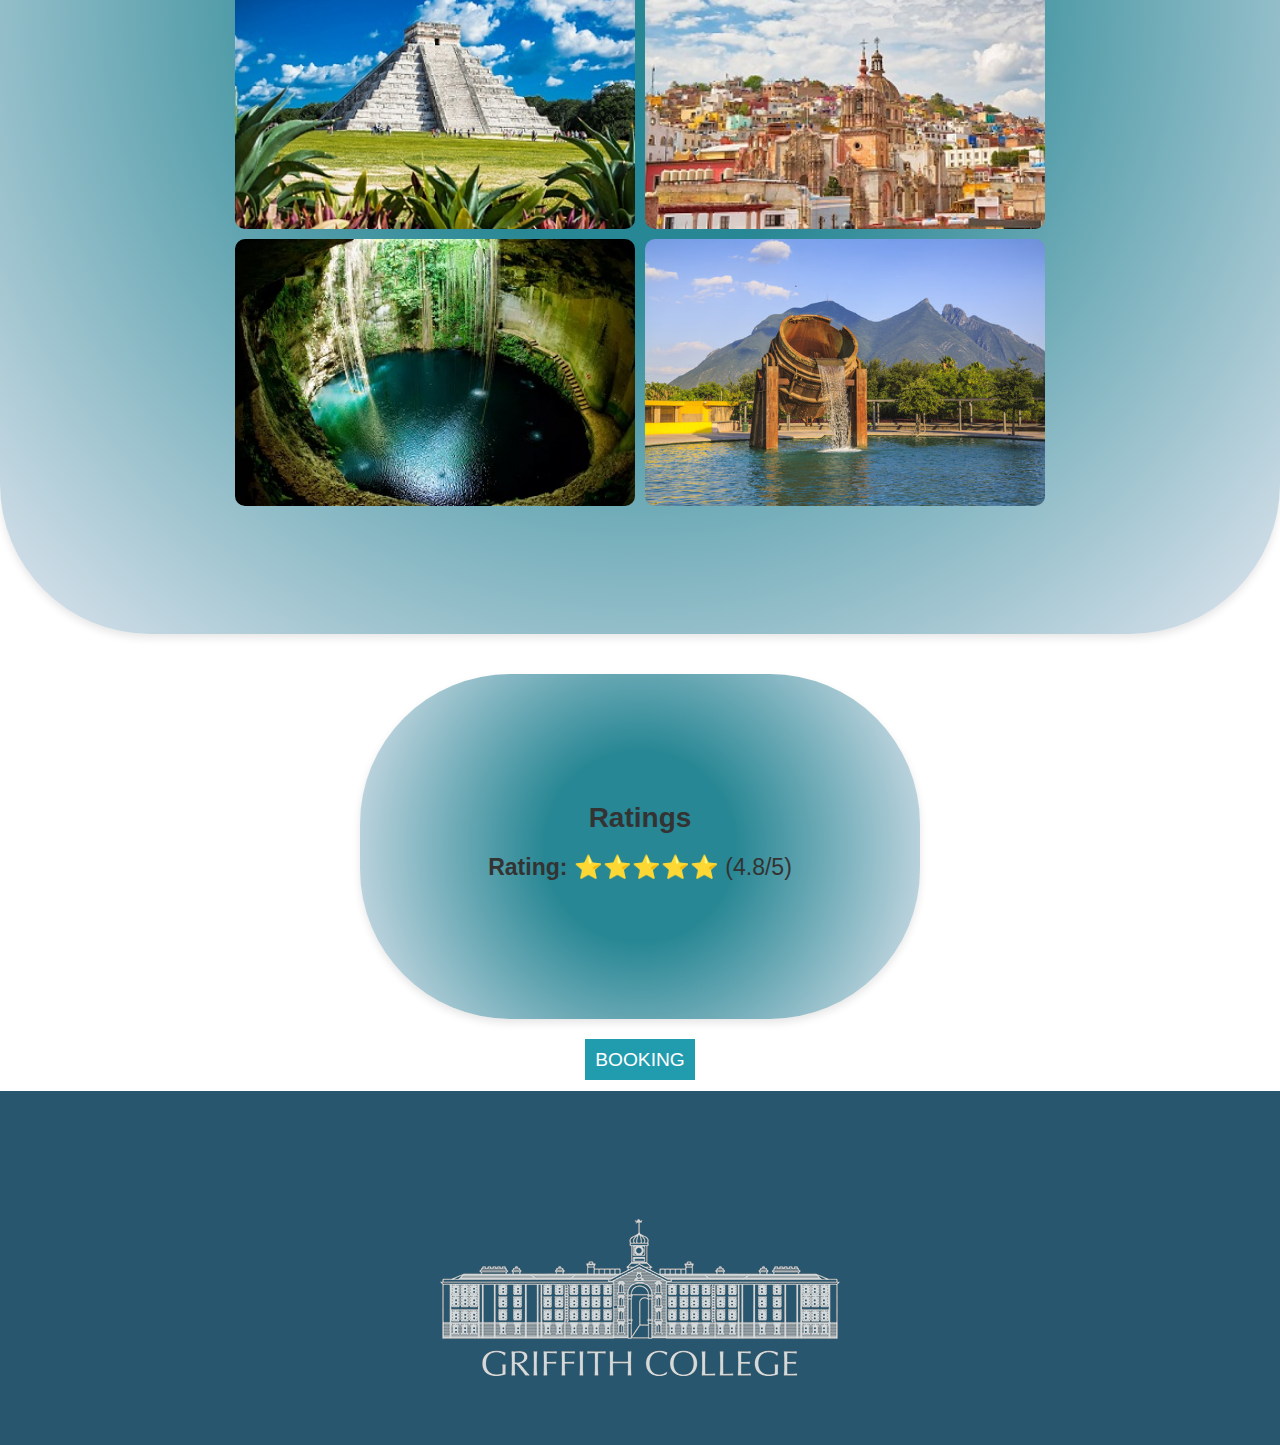
<file: mexico.html>
<!DOCTYPE html>
<html lang="en">
<head>
    <link rel="stylesheet" href="style.css">
    <title>ANCLAR - Travel with us</title>
    
</head>
<body>
    <header>
        <h1>Discover Mexico</h1>
        <br>
        <div class="containt">
            <div class= "button"><a href="index.html">Home</a></div>
            <div class= "button"><a href="About_us.html">About</a></div>
           
            <div class= "button"><a href="Developers.html">Developers</a></div>
            <div class= "button"><a href="mexico.html">Mexico</a></div>
            <div class= "button"><a href="japan.html">Japan</a></div>
            <div class= "button"><a href="italy.html">Italy</a></div>
            <div class= "button"><a href="spain.html">Spain</a></div>
            <div class= "button"><a href="morocco.html">Morocco</a></div>
            <div class= "button"><a href="malta.html">Malta</a></div>
            <div class= "button"><a href="contact.html">Contact</a></div>
            </div>
            
            </header>
        <a href="index.html" class="logo">ANCLAR</a>
    

    <section id="overview" class="overview">
        <h2>Overview of Mexico</h2>
        <p>Mexico, a country between the U.S. and Central America, is known for its Pacific and Gulf of Mexico beaches, diverse landscape of mountains, deserts, and jungles. Ancient ruins such as Teotihuacán and the Mayan city of Chichén Itzá are scattered throughout the country, as are Spanish colonial-era towns. In capital Mexico City, upscale shops, renowned museums, and gourmet restaurants cater to modern life.</p>
    </section>

    <section id="places" class="places">
        <h2>Top Places to Visit</h2>
        <div class="place">
            <h3>Mexico City</h3>
            <p>Explore the vibrant capital with its rich history, world-class museums, and bustling markets.</p>
        </div>
        <div class="place">
            <h3>Cancún</h3>
            <p>Relax on the white sandy beaches and enjoy the nightlife of this famous resort destination.</p>
        </div>
        <div class="place">
            <h3>Yucatán Peninsula</h3>
            <p>Discover the ancient Mayan ruins of Chichén Itzá and the beautiful cenotes.</p>
        </div>
        
    </section>

    <section id="transport" class="transport">
        <h2>Transport Options</h2>
        <ul>
            <li>By Air: Major airports in Mexico City, Cancún, Guadalajara, and Monterrey.
            </li>
            <li>Buses: Extensive and reliable bus networks with companies like ADO, ETN, and Primera Plus.
            </li>
            <li>Trains: Limited passenger train service, but the Chepe train through Copper Canyon is popular.
            </li>
            <li>Taxis and Ride-sharing: Widely available in cities, with Uber operating in many areas.
            </li>
            <li>Car Rentals: Available in major cities and airports.
            </li>
        </ul>
    </section>

    <section id="pricing" class="pricing">
        <h2>Pricing</h2>
        <ul>
            <li>Accommodation: Budget options $10-30 per night. Mid-range hotels $50-100. Luxury hotels $150 and above.
            </li>
            <li>Food: Street food and casual dining $2-10 per meal. Mid-range restaurants $10-25. High-end dining $30 and above.
            </li>
            <li>Transport: Bus fares $5-50 depending on distance. Taxi and ride-sharing fares vary but are generally affordable.
            </li>
        </ul>
    </section>

    <section id="gallery" class="gallery">
        <h2>Photo Gallery</h2>
        <div class="gallery-container">
            <img src="Images/mexico_city.jpg" alt="Mexico City">
            <img src="Images/cancun.jpg" alt="Cancún">
            <img src="Images/chichenitza.jpg" alt="Chichén Itzá">
            <img src="Images/guanajuato.jpg" alt="Guanajuato">
            <img src="Images/cenote.jpg" alt="Cenote">
            <img src="Images/lasilla.jpg" alt="CerroLaSilla">
            
        </div>
    </section>

    <section id="ratings" class="ratings">
        <h2>Ratings</h2>
        <div class="rating">
            <strong>Rating:</strong>
            <span>⭐⭐⭐⭐⭐ (4.8/5)</span>
        </div>
    </section>

    <div id="contact" class="contact">
        <a href="contact.html">BOOKING</a>
    </div>

    <footer class="footer">
        <a href="https://www.griffith.ie"><img src = "Images/logo.png" alt=" " ></a>   
    </footer>
    <script src="script.js"></script>
</body>
</html>
</file>
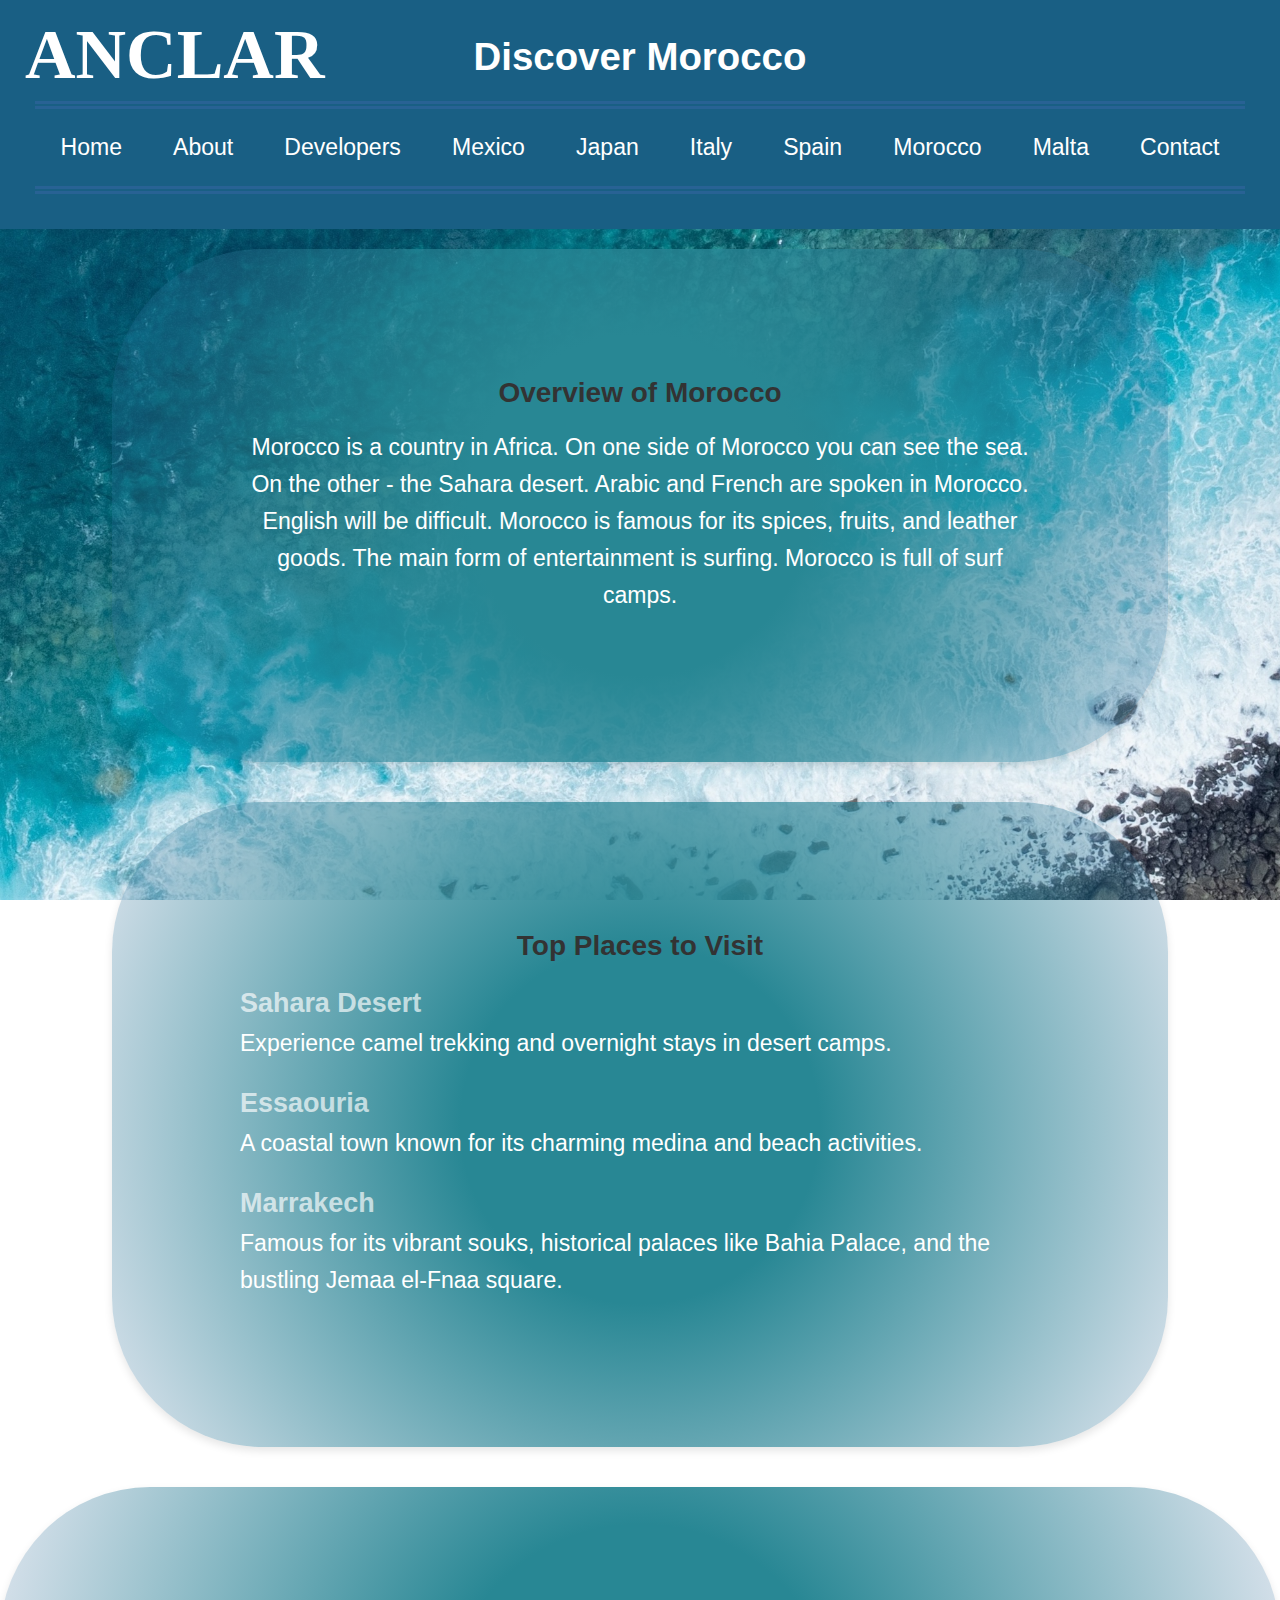
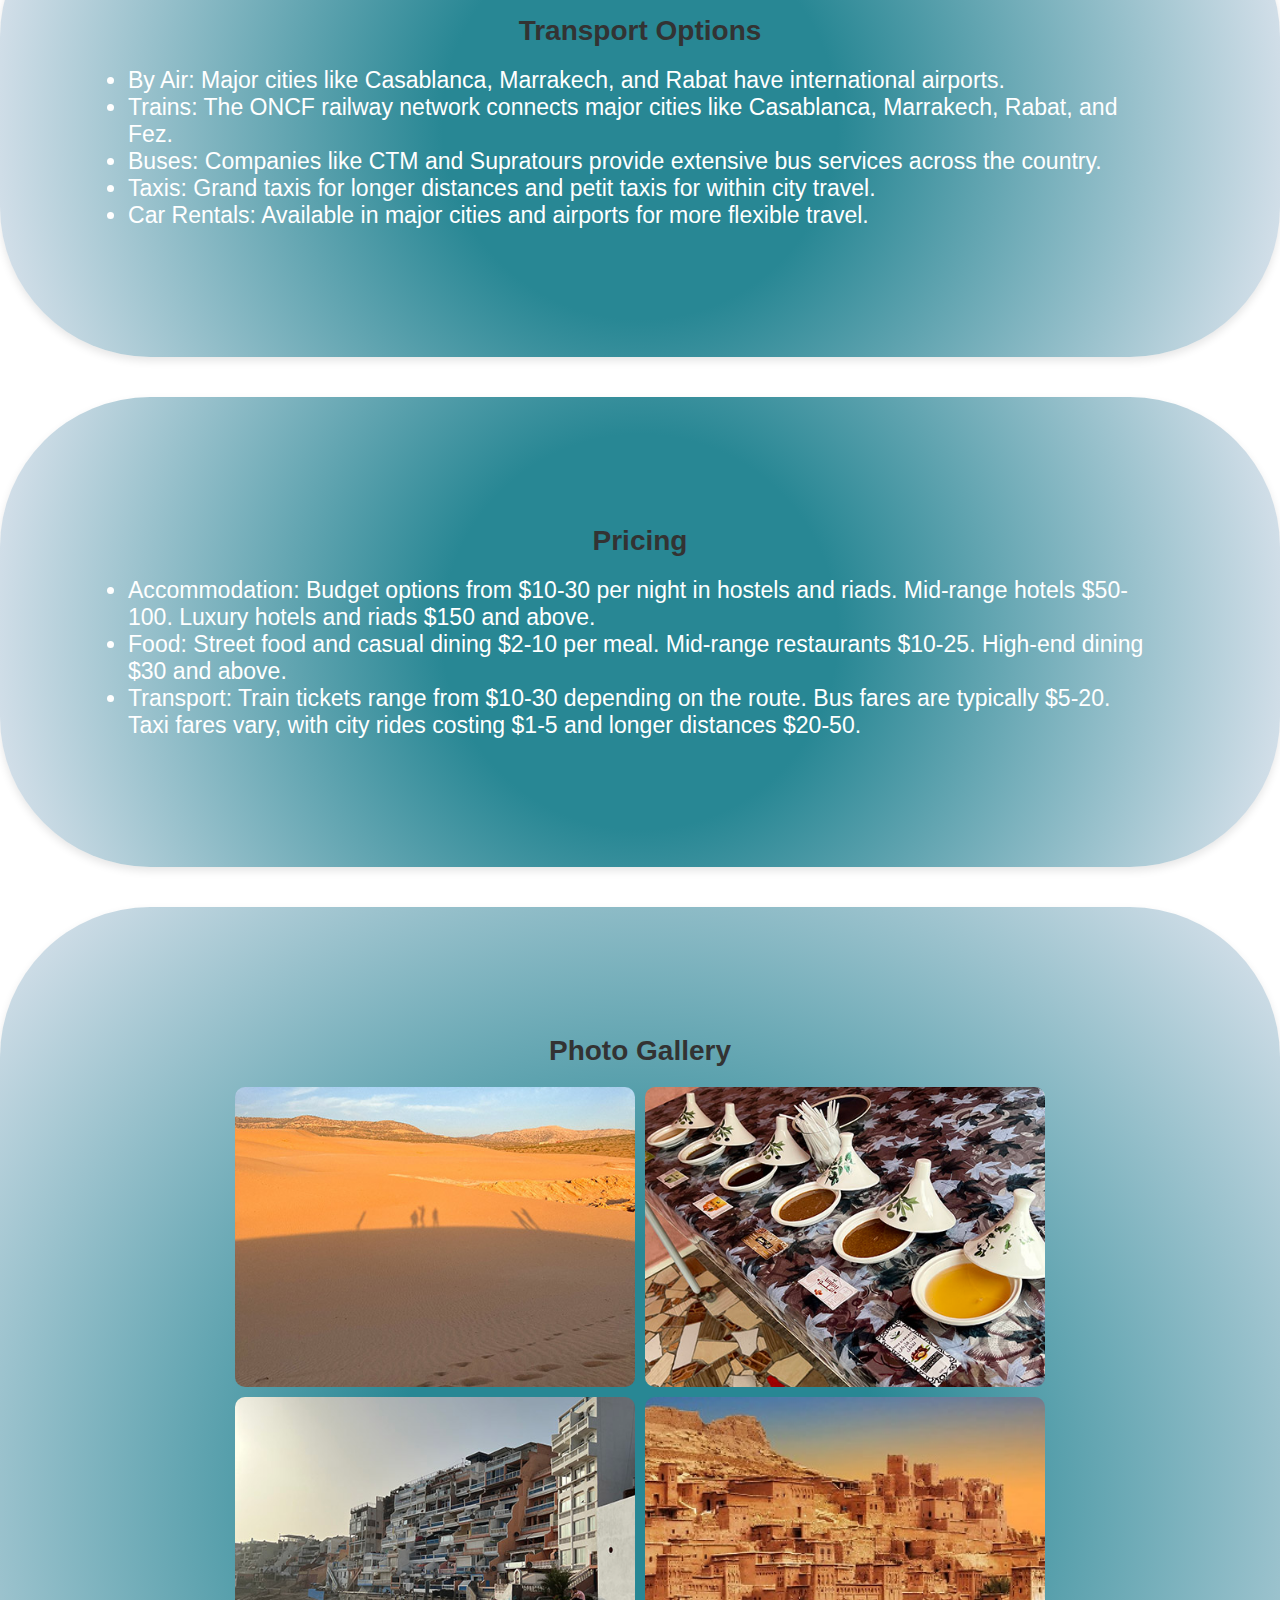
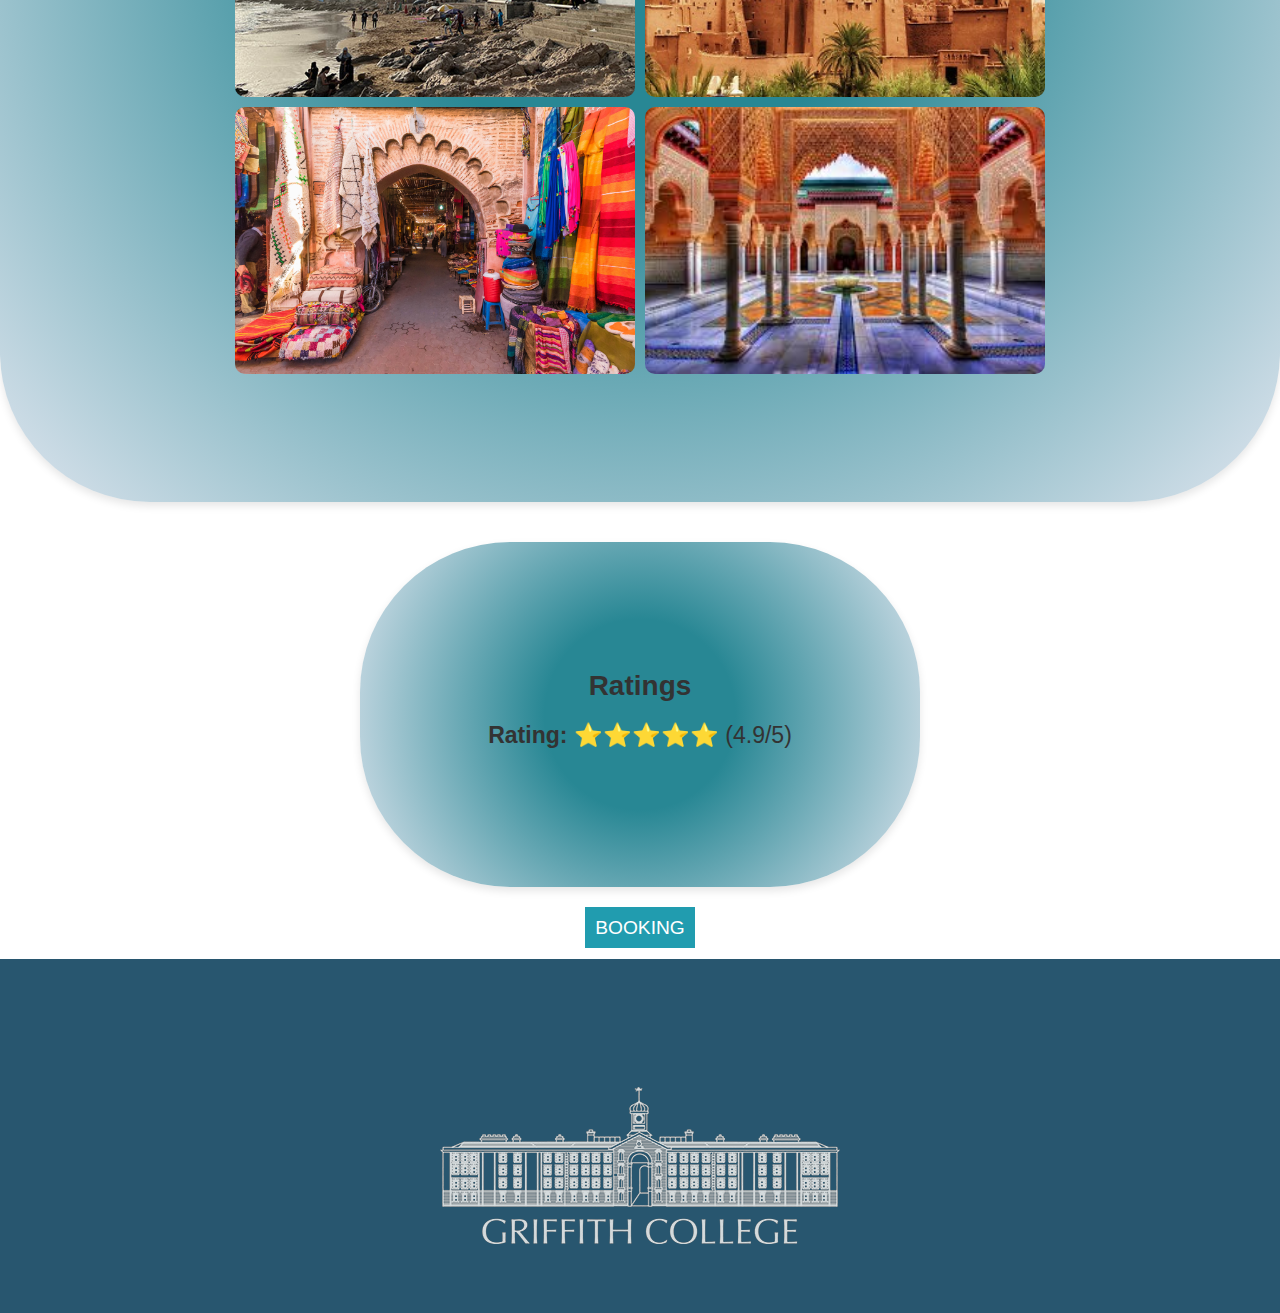
<file: morocco.html>
<!DOCTYPE html>
<html lang="en">
<head>

    <link rel="stylesheet" href="style.css">
    <title>ANCLAR - Travel with us</title>

    
</head>
<body>
    <header>
        <h1>Discover Morocco</h1>
        <br>
        <div class="containt">
            <div class= "button"><a href="index.html">Home</a></div>
            <div class= "button"><a href="About_us.html">About</a></div>
           
            <div class= "button"><a href="Developers.html">Developers</a></div>
            <div class= "button"><a href="mexico.html">Mexico</a></div>
            <div class= "button"><a href="japan.html">Japan</a></div>
            <div class= "button"><a href="italy.html">Italy</a></div>
            <div class= "button"><a href="spain.html">Spain</a></div>
            <div class= "button"><a href="morocco.html">Morocco</a></div>
            <div class= "button"><a href="malta.html">Malta</a></div>
            <div class= "button"><a href="contact.html">Contact</a></div>
            </div>
           
            </header>
      <a href="index.html" class="logo">ANCLAR</a>

    <section id="overview" class="overview">
        <h2>Overview of Morocco</h2>
        <p>Morocco is a country in Africa. On one side of Morocco you can see the sea. On the other - the Sahara desert. Arabic and French are spoken in Morocco. English will be difficult. Morocco is famous for its spices, fruits, and leather goods. The main form of entertainment is surfing. Morocco is full of surf camps. </p>
    </section>

    <section id="places" class="places">
        <h2>Top Places to Visit</h2>
        <div class="place">
            <h3>Sahara Desert</h3>
            <p>Experience camel trekking and overnight stays in desert camps.
            </p>
        </div>
        <div class="place">
            <h3>Essaouria</h3>
            <p>A coastal town known for its charming medina and beach activities.
            </p>
        </div>
        <div class="place">
            <h3>Marrakech</h3>
            <p>Famous for its vibrant souks, historical palaces like Bahia Palace, and the bustling Jemaa el-Fnaa square.
            </p>
        </div>
        
    </section>

    <section id="transport" class="transport">
        <h2>Transport Options</h2>
        <ul>
            <li>By Air: Major cities like Casablanca, Marrakech, and Rabat have international airports.
            </li>
            <li>Trains: The ONCF railway network connects major cities like Casablanca, Marrakech, Rabat, and Fez.
            </li>
            <li>Buses: Companies like CTM and Supratours provide extensive bus services across the country.
            </li>
            <li>Taxis: Grand taxis for longer distances and petit taxis for within city travel.
            </li>
            <li>Car Rentals: Available in major cities and airports for more flexible travel.
            </li>
        </ul>
    </section>

    <section id="pricing" class="pricing">
        <h2>Pricing</h2>
        <ul>
            <li>Accommodation: Budget options from $10-30 per night in hostels and riads. Mid-range hotels $50-100. Luxury hotels and riads $150 and above.
            </li>
            <li>Food: Street food and casual dining $2-10 per meal. Mid-range restaurants $10-25. High-end dining $30 and above.
            </li>
            <li>Transport: Train tickets range from $10-30 depending on the route. Bus fares are typically $5-20. Taxi fares vary, with city rides costing $1-5 and longer distances $20-50.
            </li>
        </ul>
    </section>

    <section id="gallery" class="gallery">
        <h2>Photo Gallery</h2>
        <div class="gallery-container">
            <img src="Images/desert.jpg" alt="Desert">
            <img src="Images/spices.jpg" alt="Spices">
            <img src="Images/surf.jpg" alt="Surf">
            <img src="Images/moroccoOne.jpg" alt="MoroccoOne">
            <img src="Images/moroccoTwo.jpg" alt="MoroccoTwo">
            <img src="Images/moroccoThree.jpg" alt="MoroccoThree">
            
        </div>
    </section>

    <section id="ratings" class="ratings">
        <h2>Ratings</h2>
        <div class="rating">
            <strong>Rating:</strong>
            <span>⭐⭐⭐⭐⭐ (4.9/5)</span>
        </div>
    </section>

   
    <div id="contact" class="contact">
        <a href="contact.html">BOOKING</a>
    </div>

    <footer class="footer">
    
        <a href="https://www.griffith.ie"><img src = "Images/logo.png" alt=" " ></a>
    </footer>
    <script src="script.js"></script>
</body>
</html>
</file>
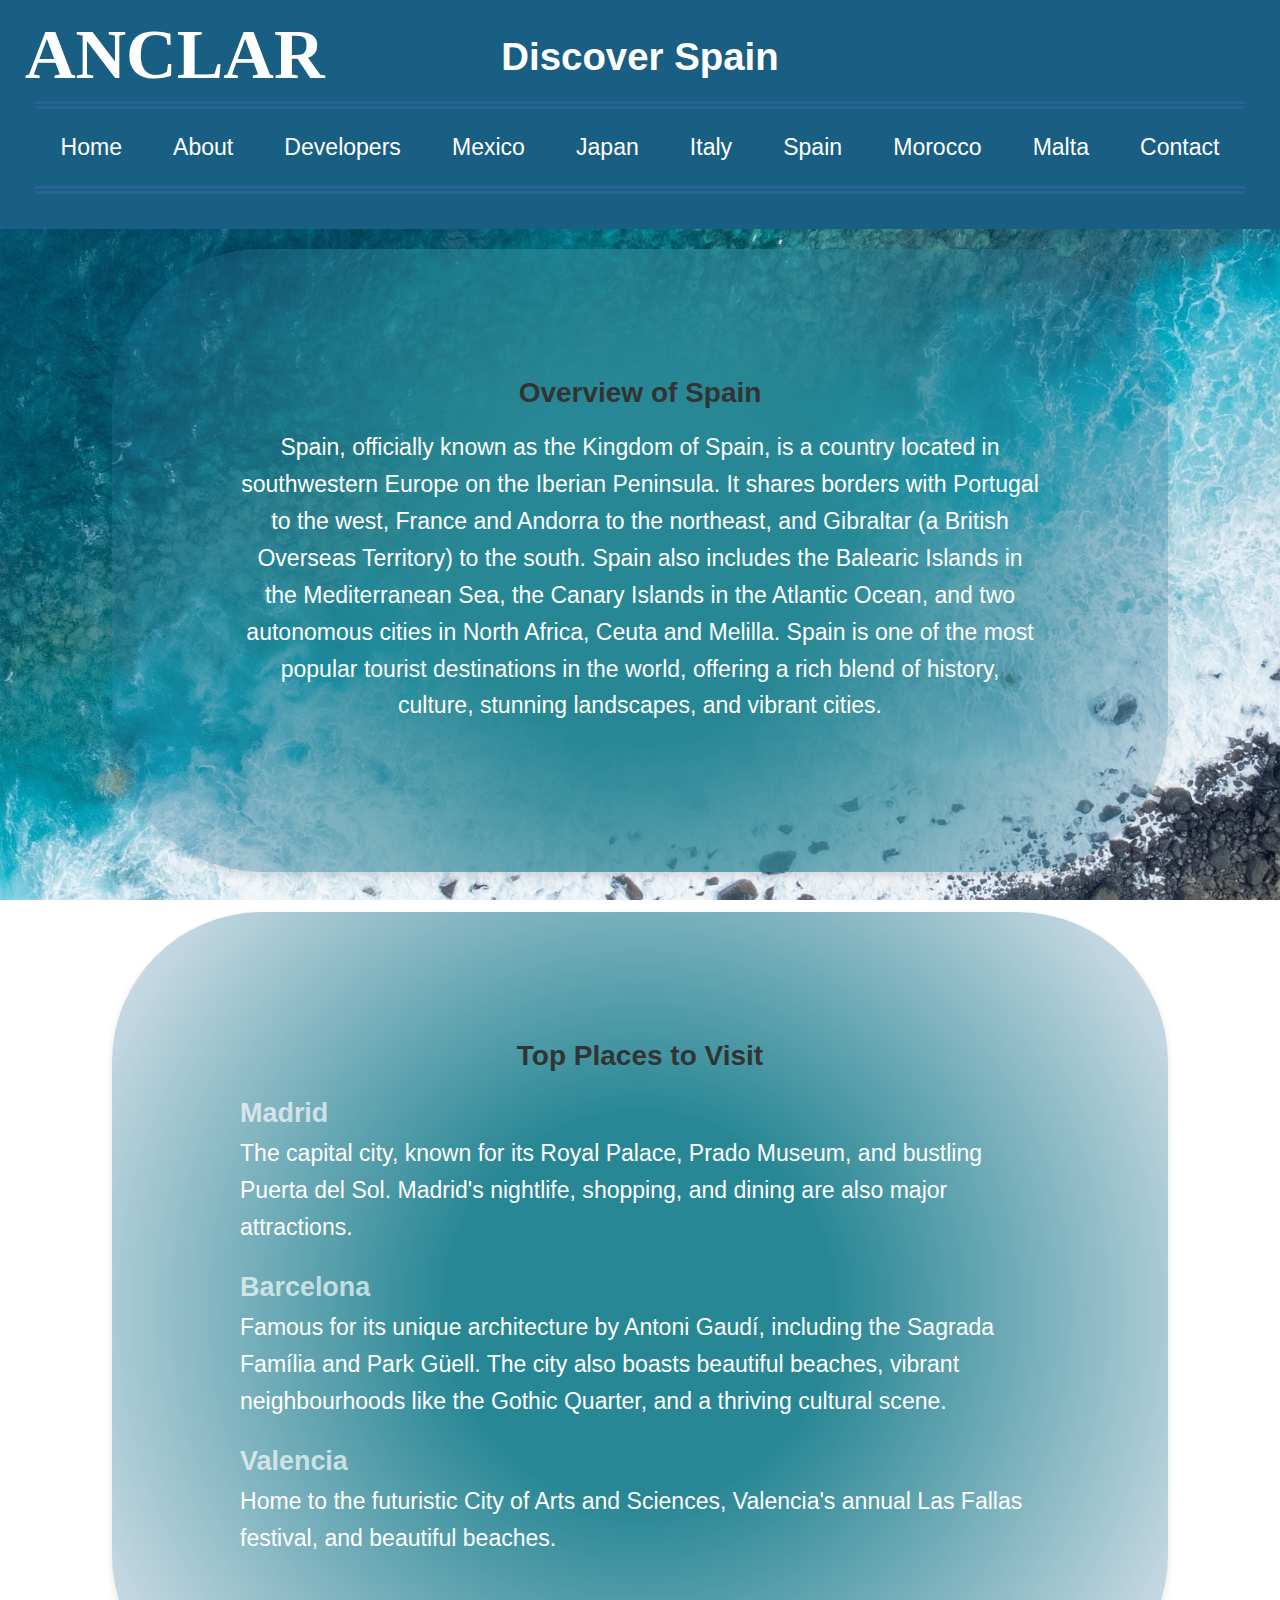
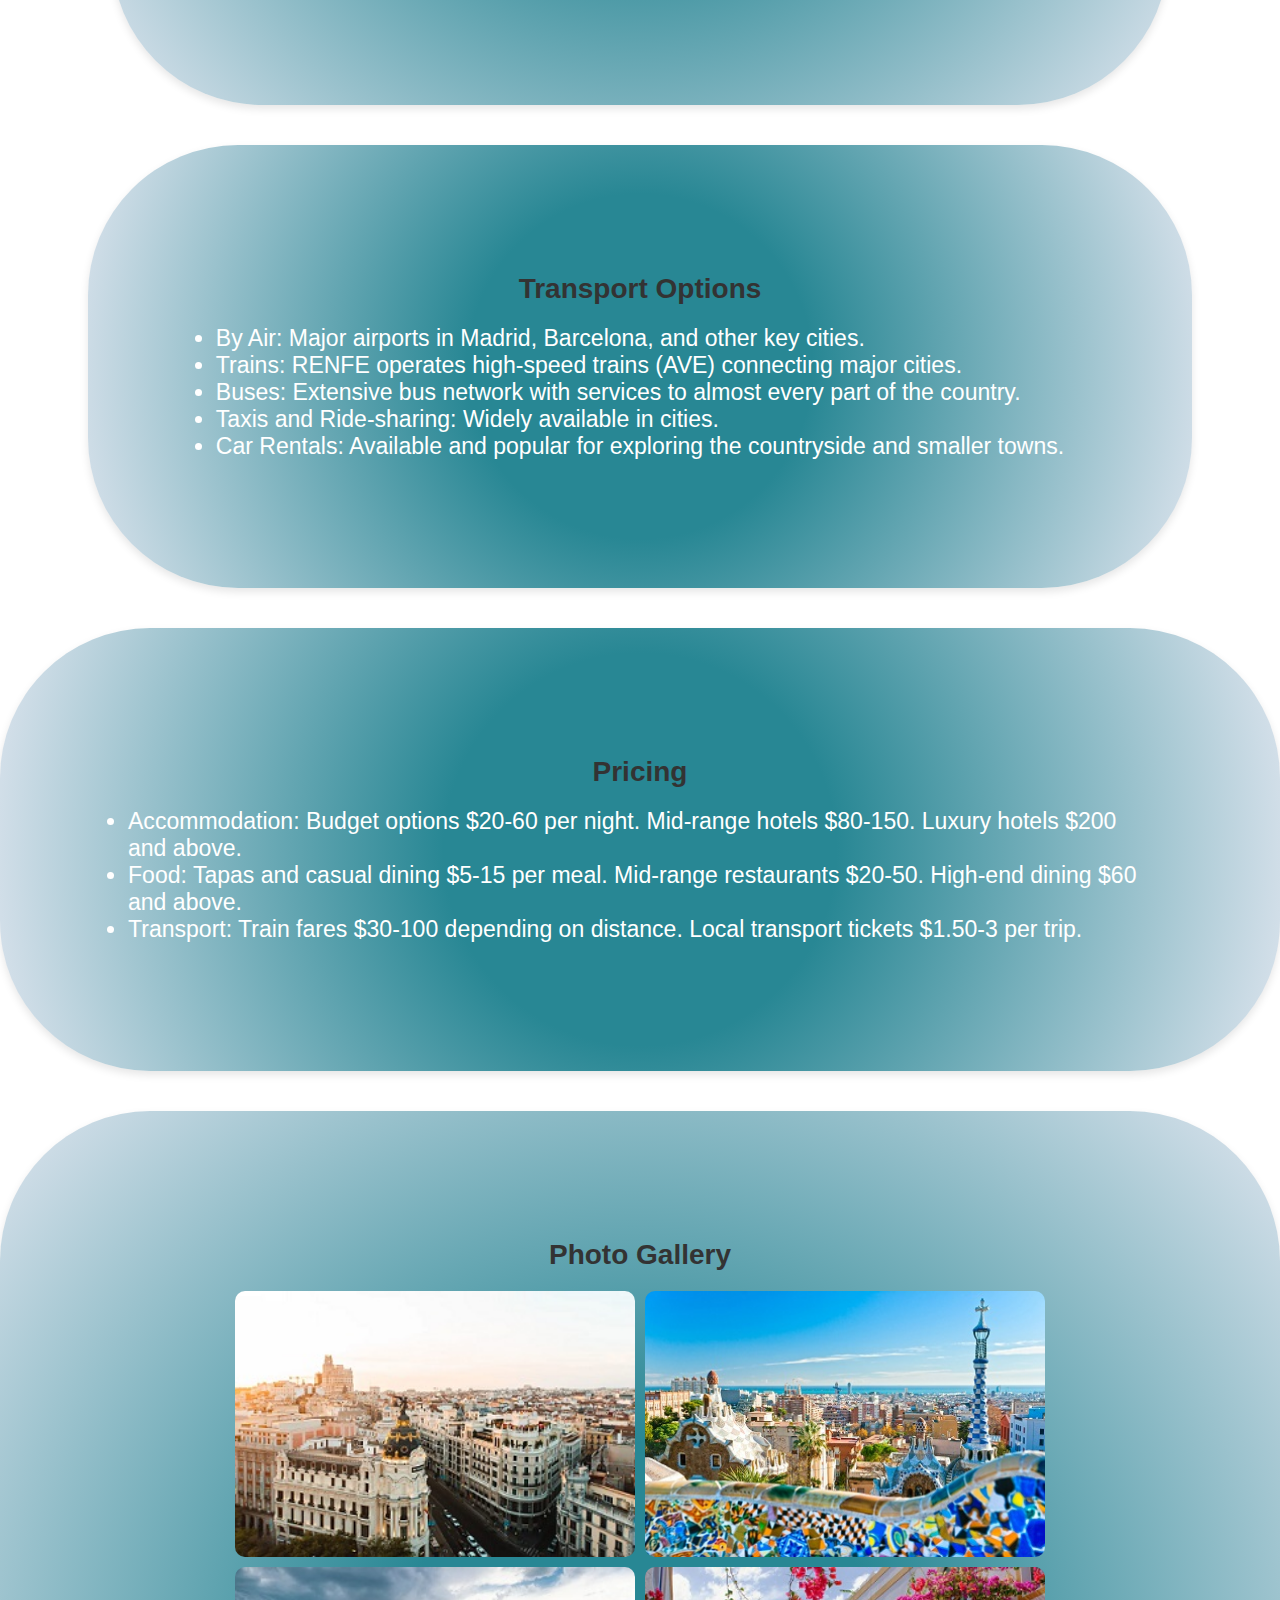
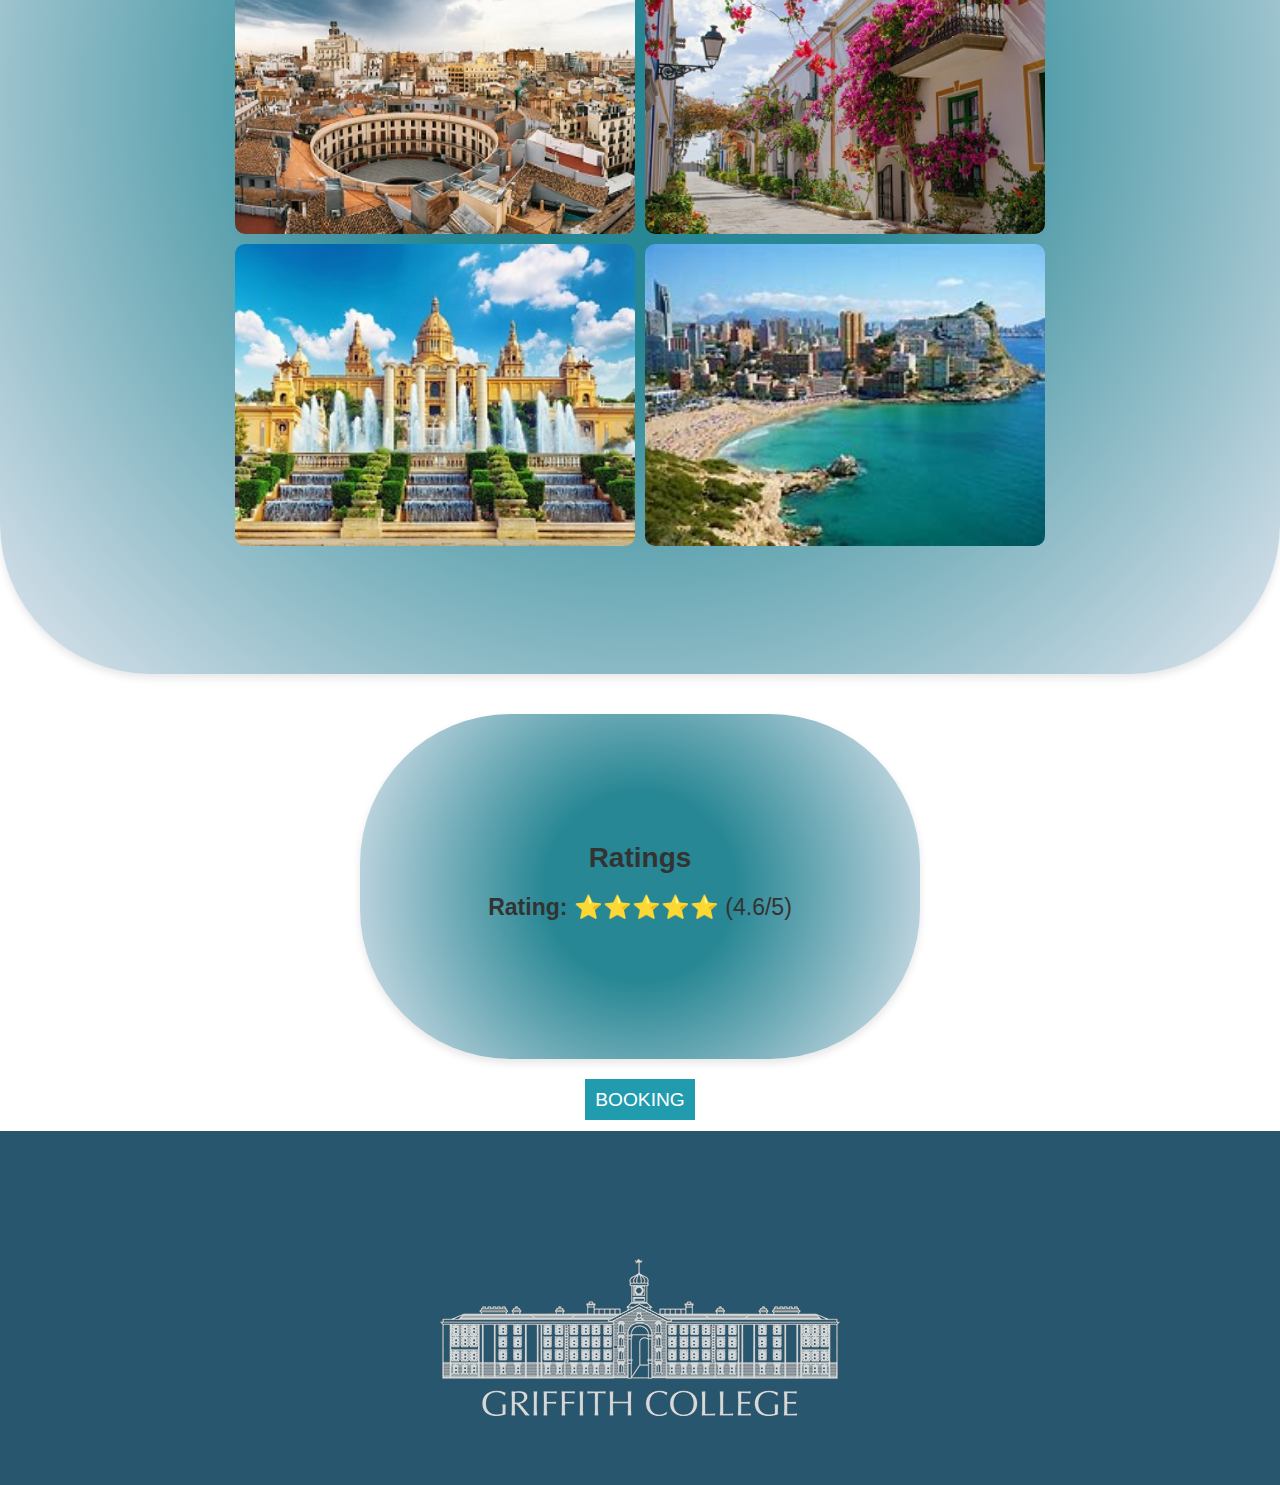
<file: spain.html>
<!DOCTYPE html>
<html lang="en">
<head>
    <link rel="stylesheet" href="style.css">
    <title>ANCLAR - Travel with us</title>
    
</head>
<body>
    <header>
        <h1>Discover Spain</h1>
        <br>
        <div class="containt">
            <div class= "button"><a href="index.html">Home</a></div>
            <div class= "button"><a href="About_us.html">About</a></div>
            
            <div class= "button"><a href="Developers.html">Developers</a></div>
            <div class= "button"><a href="mexico.html">Mexico</a></div>
            <div class= "button"><a href="japan.html">Japan</a></div>
            <div class= "button"><a href="italy.html">Italy</a></div>
            <div class= "button"><a href="spain.html">Spain</a></div>
            <div class= "button"><a href="morocco.html">Morocco</a></div>
            <div class= "button"><a href="malta.html">Malta</a></div>
            <div class= "button"><a href="contact.html">Contact</a></div>
            </div>
            
            </header>
      <a href="index.html" class="logo">ANCLAR</a>

    <section id="overview" class="overview">
        <h2>Overview of Spain</h2>
        <p>Spain, officially known as the Kingdom of Spain, is a country located in southwestern Europe on the Iberian Peninsula. It shares borders with Portugal to the west, France and Andorra to the northeast, and Gibraltar (a British Overseas Territory) to the south. Spain also includes the Balearic Islands in the Mediterranean Sea, the Canary Islands in the Atlantic Ocean, and two autonomous cities in North Africa, Ceuta and Melilla. Spain is one of the most popular tourist destinations in the world, offering a rich blend of history, culture, stunning landscapes, and vibrant cities.</p>
    </section>

    <section id="places" class="places">
        <h2>Top Places to Visit</h2>
        <div class="place">
            <h3>Madrid</h3>
            <p>The capital city, known for its Royal Palace, Prado Museum, and bustling Puerta del Sol. Madrid's nightlife, shopping, and dining are also major attractions. </p>
        </div>
        <div class="place">
            <h3>Barcelona</h3>
            <p>Famous for its unique architecture by Antoni Gaudí, including the Sagrada Família and Park Güell. The city also boasts beautiful beaches, vibrant neighbourhoods like the Gothic Quarter, and a thriving cultural scene. </p>
        </div>
        <div class="place">
            <h3>Valencia</h3>
            <p>Home to the futuristic City of Arts and Sciences, Valencia's annual Las Fallas festival, and beautiful beaches.</p>
            </div>
        
    </section>

    <section id="transport" class="transport">
        <h2>Transport Options</h2>
        <ul>
            <li>By Air: Major airports in Madrid, Barcelona, and other key cities.</li>
            <li>Trains: RENFE operates high-speed trains (AVE) connecting major cities.</li>
            <li>Buses: Extensive bus network with services to almost every part of the country.</li>
            <li>Taxis and Ride-sharing: Widely available in cities.</li>
            <li>Car Rentals: Available and popular for exploring the countryside and smaller towns.</li>
        </ul>
    </section>

    <section id="pricing" class="pricing">
        <h2>Pricing</h2>
        <ul>
            <li>Accommodation: Budget options $20-60 per night. Mid-range hotels $80-150. Luxury hotels $200 and above. </li>
            <li>Food: Tapas and casual dining $5-15 per meal. Mid-range restaurants $20-50. High-end dining $60 and above.</li>
            <li>Transport: Train fares $30-100 depending on distance. Local transport tickets $1.50-3 per trip.</li>
        </ul>
    </section>

    <section id="gallery" class="gallery">
        <h2>Photo Gallery</h2>
        <div class="gallery-container">
            <img src="Images/madrid.jpg" alt="Madrid">
            <img src="Images/barcelona.jpg" alt="Barcelona">
            <img src="Images/valencia.jpg" alt="Valencia">
            <img src="Images/SpainOne.jpg" alt="Spain">
            <img src="Images/SpainTwo.jpg" alt="SpainTwo">
            <img src="Images/SpainThree.jpg" alt="SpainThree">
            
        </div>
    </section>

    <section id="ratings" class="ratings">
        <h2>Ratings</h2>
        <div class="rating">
            <strong>Rating:</strong>
            <span>⭐⭐⭐⭐⭐ (4.6/5)</span>
        </div>
    </section>

   
    <div id="contact" class="contact">
        <a href="contact.html">BOOKING</a>
    </div>

    <footer class="footer">
        <a href="https://www.griffith.ie"><img src = "Images/logo.png" alt=" " ></a>   
    </footer>
    <script src="script.js"></script>
</body>
</html>
</file>
<file: style.css>
* {
    margin: 0;
    padding: 0;
    box-sizing: border-box;
}


body {
    font-family: "Trebuchet MS", "Lucida Sans Unicode", "Lucida Grande", "Lucida Sans", Arial, sans-serif;
    font-size: 120%;
    color: white;
    background-image: url("Images/map_back.jpg");
    background-size: cover;
    background-repeat: no-repeat;
    background-attachment: fixed;
    display: flex;
    flex-direction: column;
    min-height: 100vh;
}

header {
    background: #195f84;
    color: #fff;
    padding: 35px;
    text-align: center;
    position: relative;
}

.logo {
    position: absolute;
    top: 15px;
    left: 25px;
    font-size: 24px;
    font-weight: bold;
    color: white;
    text-decoration: none;
    font-family: Cambria, Cochin, Georgia, Times, 'Times New Roman', serif;
    font-size: 70px;
}

header nav ul {
    list-style: none;
    padding: 0;
}

header nav ul li {
    display: inline;
    margin: 0 15px;
}

header nav ul li a {
    color: #fff;
    text-decoration: none;
    font-weight: bold;
}

section {
    
    text-align: center;
    margin: 20px auto;
    box-shadow: 0 4px 8px rgba(0, 0, 0, 0.1);
    background-image: radial-gradient(circle, rgb(40, 135, 148) 29%, rgb(40 98 148 / 20%) 96%);
    border-radius: 150px;
    padding: 10%;
    font-family: "Trebuchet MS", "Lucida Sans Unicode", "Lucida Grande", "Lucida Sans", Arial, sans-serif;
    
    font-size: 120%;
    justify-content: center;
}

section h2 {
    margin-bottom: 20px;
    color: #333;
    font-size: 28px;
}

section p {
    max-width: 800px;
    margin: 0 auto 20px auto;
    line-height: 1.6;
    color: white;
}

.places .place {
    text-align: left;
    margin-bottom: 20px;
    max-width: 800px;
    margin: 0 auto 20px auto;
    line-height: 1.6;
    color: rgba(255, 255, 255, 0.671);
}

section li{
    text-align: left;
}

.gallery-container {
    display: flex;
    flex-wrap: wrap;
    gap: 10px;
    justify-content: center;
}

.gallery-container img {
    width: 100%;
    max-width: 400px;
    border-radius: 10px;
    object-fit: cover;
}

.rating {
    margin: 10px 0;
    color: #333;
}

footer {
    background: #28566f;
    color: #fff;
    text-align: center;
    padding: 20px 0;
    position: relative;
    width: 100%;
    bottom: 0;
    display: flex;
    flex-direction: column;
    align-items: center;
}

.footer-logo {
    max-width: 150px;
    margin: 10px 0;
    border-radius: 50%;
    transition: transform 0.3s ease;
}

.footer-logo:hover {
    transform: scale(1.1);
}

footer p {
    margin: 10px 0;
}

.contact {
    text-align: center;
    padding: 10px;
    margin-bottom: 10px;
    
}

.contact a {
    text-decoration: none;
    color: black;
    background-color: rgb(33, 156, 175);
    padding: 10px;
    color: white;
    
    
}

.contact a:hover {
    color: red;
    padding: 10px;
    background-color: gray;
}

.input-box {
    display: flex;
    flex-direction: column;
    gap: 20px;
   
    margin: 0 auto;
}

.input-field input, .input-field textarea {
    width: 100%;
    padding: 15px; 
    border: 1px solid #ccc;
    border-radius: 5px;
    font-size: 1em; 
}

button[type="submit"] {
    background: #195f84;
    color: white;
    padding: 15px;
    border: none;
    border-radius: 5px;
    cursor: pointer;
    font-size: 1em;
    font-weight: bold;
}

button[type="submit"]:hover {
    background: #3a7999;
}

.containt {
    display: grid;
    grid-template-columns: repeat(10, auto);
    font-size: 1em;
    grid-gap: 0px;
    color: white;
}

a {
    text-decoration: none;
    color: white;
}

.box_name {
    grid-column: 2/8;
    font-size: 250%;
    text-align: right;
    align-items: center;
    display: flex;
    justify-content: center;
    padding-top: 3%;
    padding-bottom: 3%;
    color: white;
}

.button {
    text-align: center;
    align-items: center;
    display: flex;
    justify-content: center;
    text-decoration: none;
    font-size: 120%;
    border-top: 8px double rgb(40, 98, 148);
    border-bottom: 8px double rgb(40, 98, 148);
    padding: 15%;
}

.button:hover {
    color: #3a7999;
    background-color: rgb(40, 98, 148);
    padding: auto;
}

.destinations {
    display: grid;
    grid-template-columns: 50% 50%;
    grid-template-rows: (2, 50);
    gap: 10px;
    padding: 0px 10px 10px 0px;
    text-align: center;
}

.left_image, .right_image {
    background-image: radial-gradient(circle, rgb(40, 135, 148) 29%, rgb(40 98 148 / 20%) 96%);
    border-radius: 200px;
    padding: 10% 0%;
    text-align: center;
    align-items: center;
    display: flex;
    justify-content: center;
    transition: background-color 0.3s ease, color 0.3s ease;
}

.left_image:hover, .right_image:hover {
    color: #3a7999;
    background-color: rgb(40, 98, 148);
}

.where {
    padding: 20px 0;
    text-align: center;
    font-size: 250%;
    color: rgb(255, 255, 255);
    background-color: rgb(8, 67, 119);
    grid-column-start: 1;
    grid-column-end: 3;
}

.footer {
    text-align: center;
    align-items: center;
    padding-bottom: 5%;
    padding-top: 10%;
}


.weare {
    display: grid;
    grid-template-columns: 50% 50%;
    grid-template-rows: (2, 50);
    gap: 10px;
    padding: 0px 10px 10px 0px;
    text-align: center;
}


.left_item, .right_item {
    background-image: radial-gradient(circle, rgb(40, 135, 148) 29%, rgb(40 98 148 / 20%) 96%);
    border-radius: 200px;
    padding: 10% 0%;
    font-family: "Trebuchet MS", "Lucida Sans Unicode", "Lucida Grande", "Lucida Sans", Arial, sans-serif;
    color: white;
    font-size: 120%;
    text-align: center;
    align-items: center;
    display: flex;
    justify-content: center;
}
</file>
